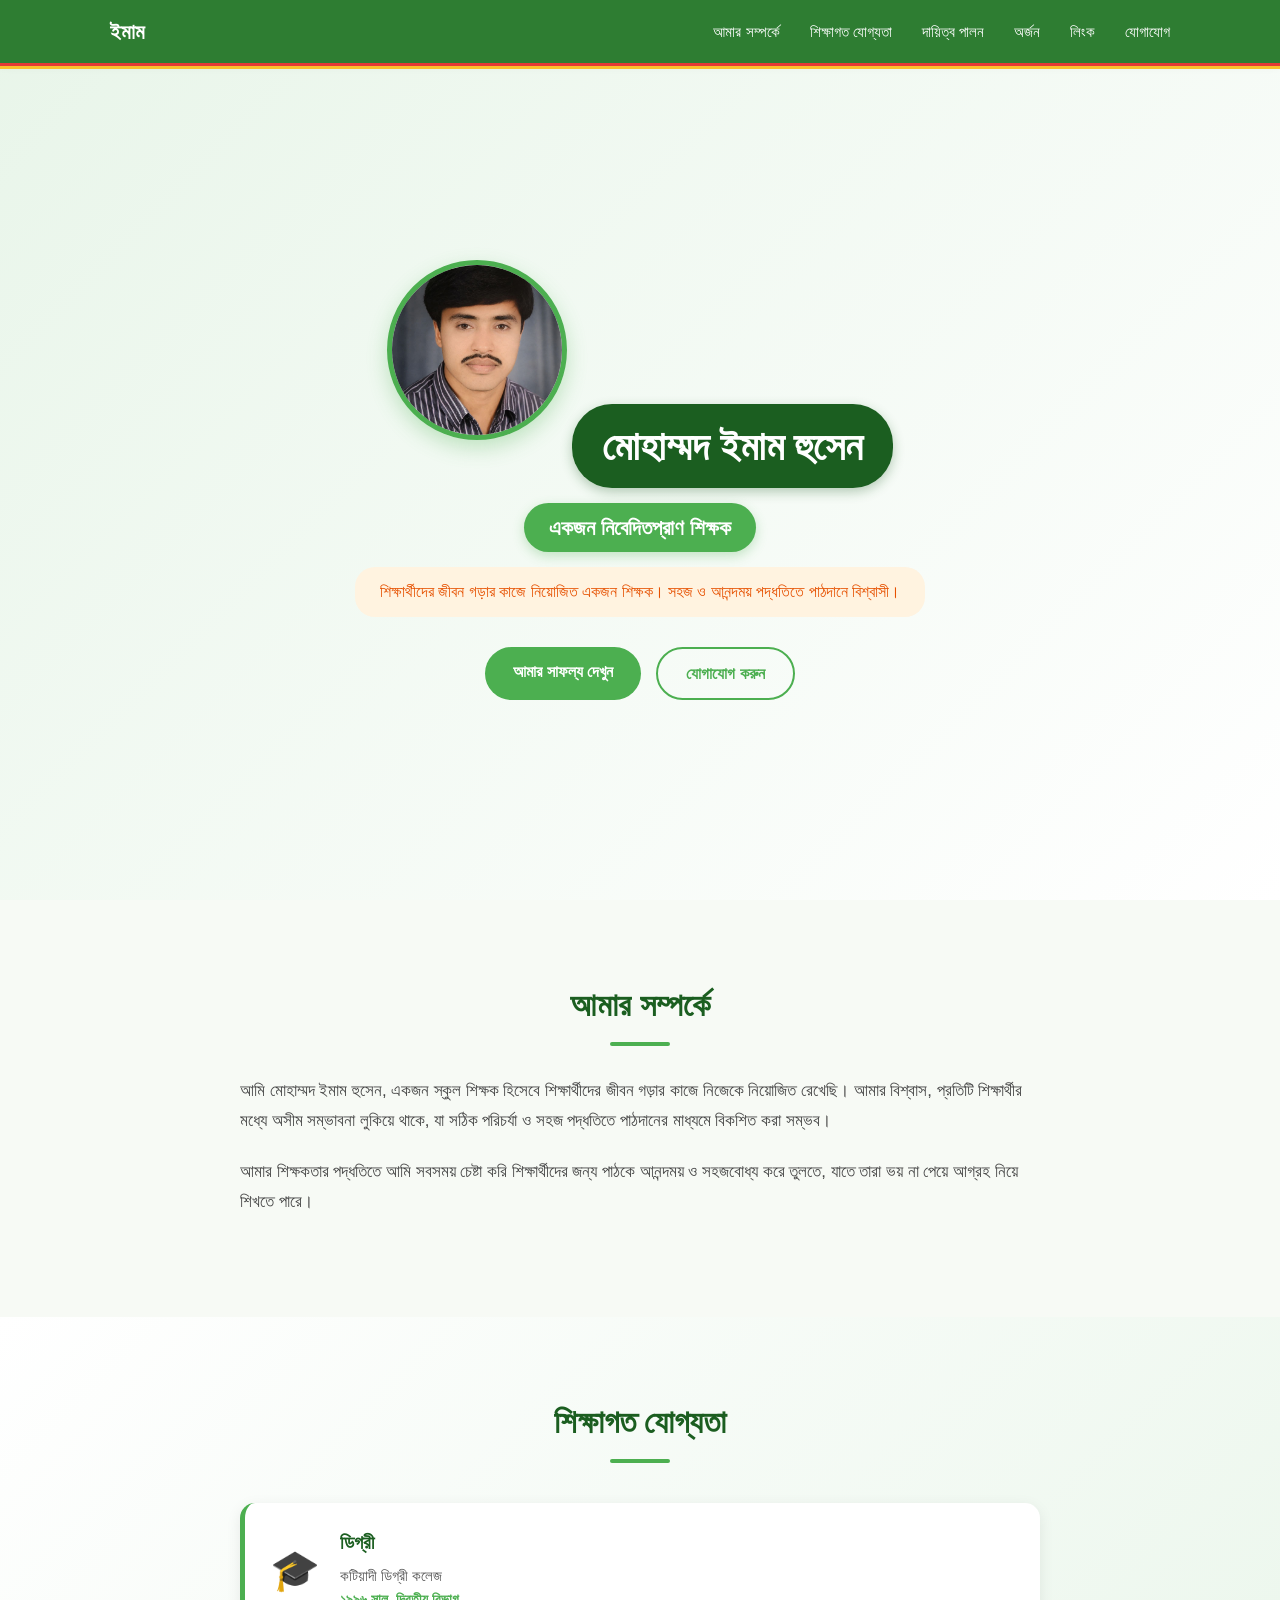
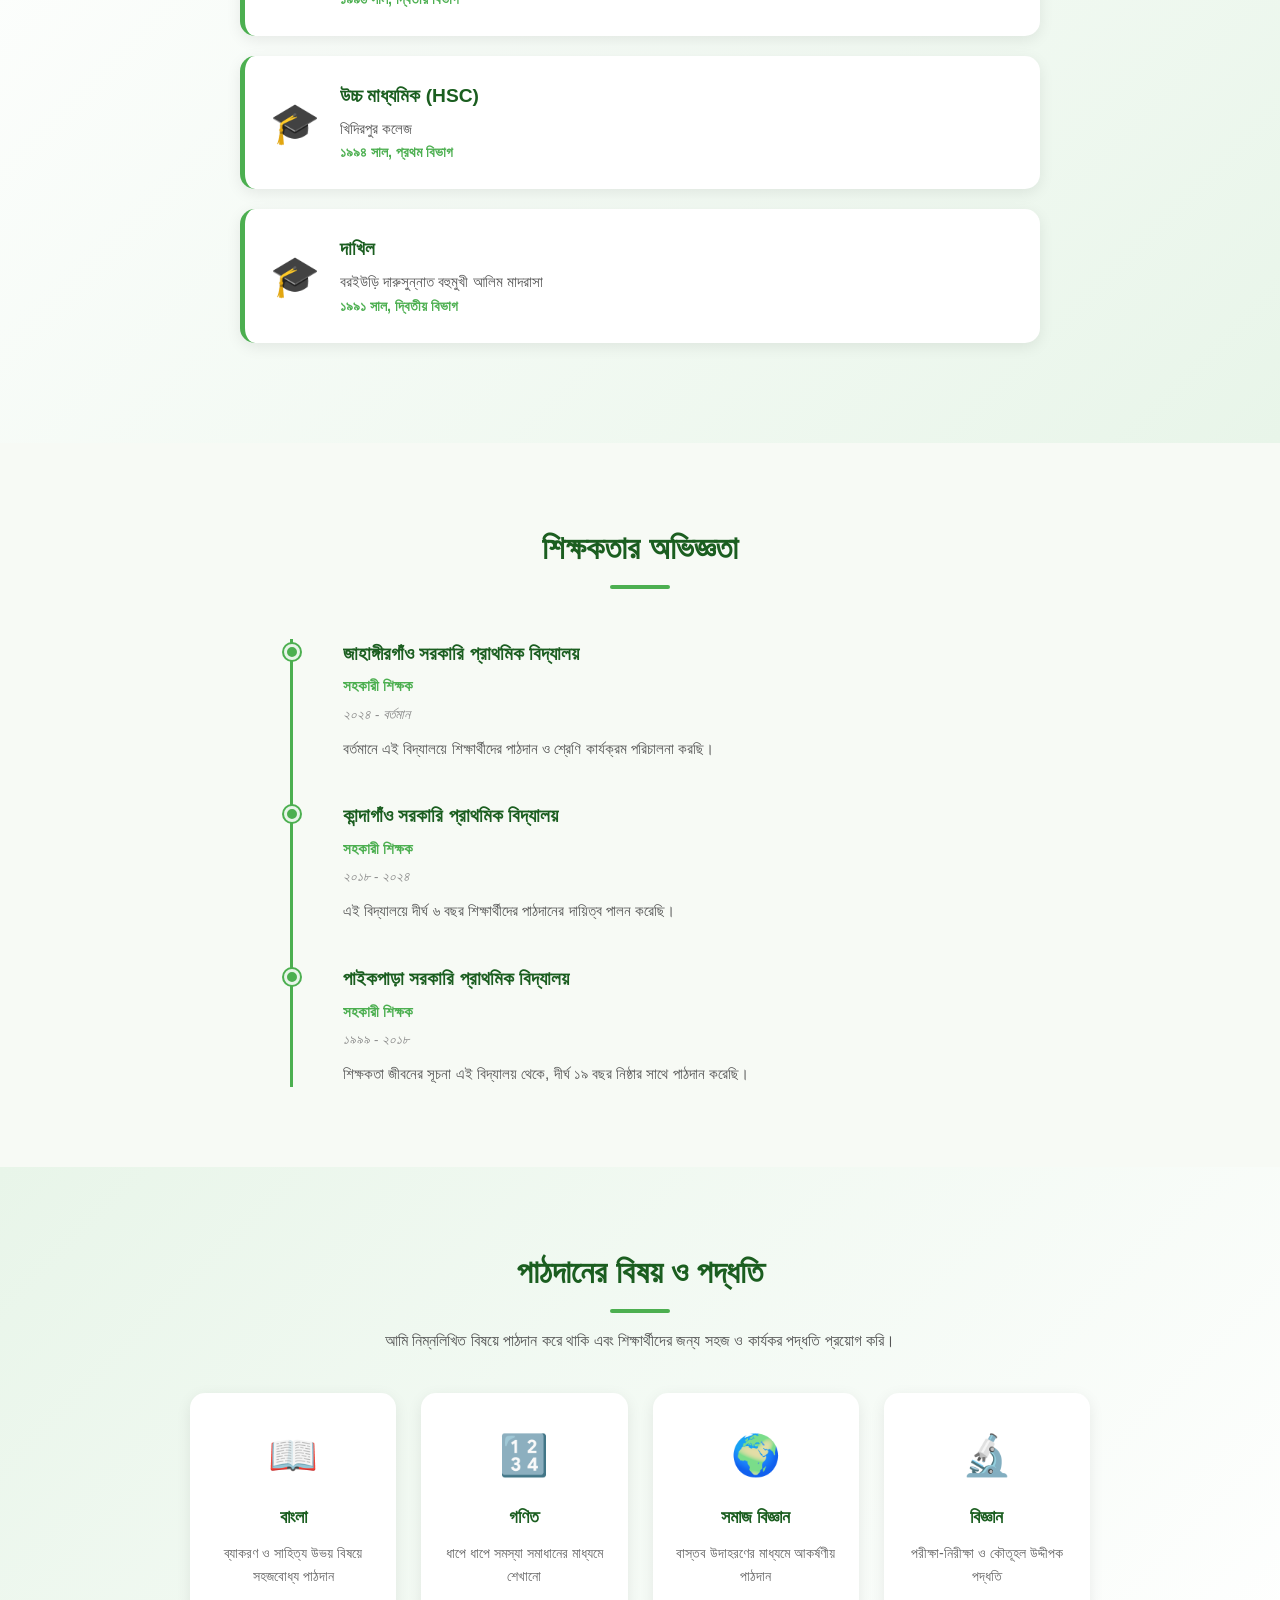
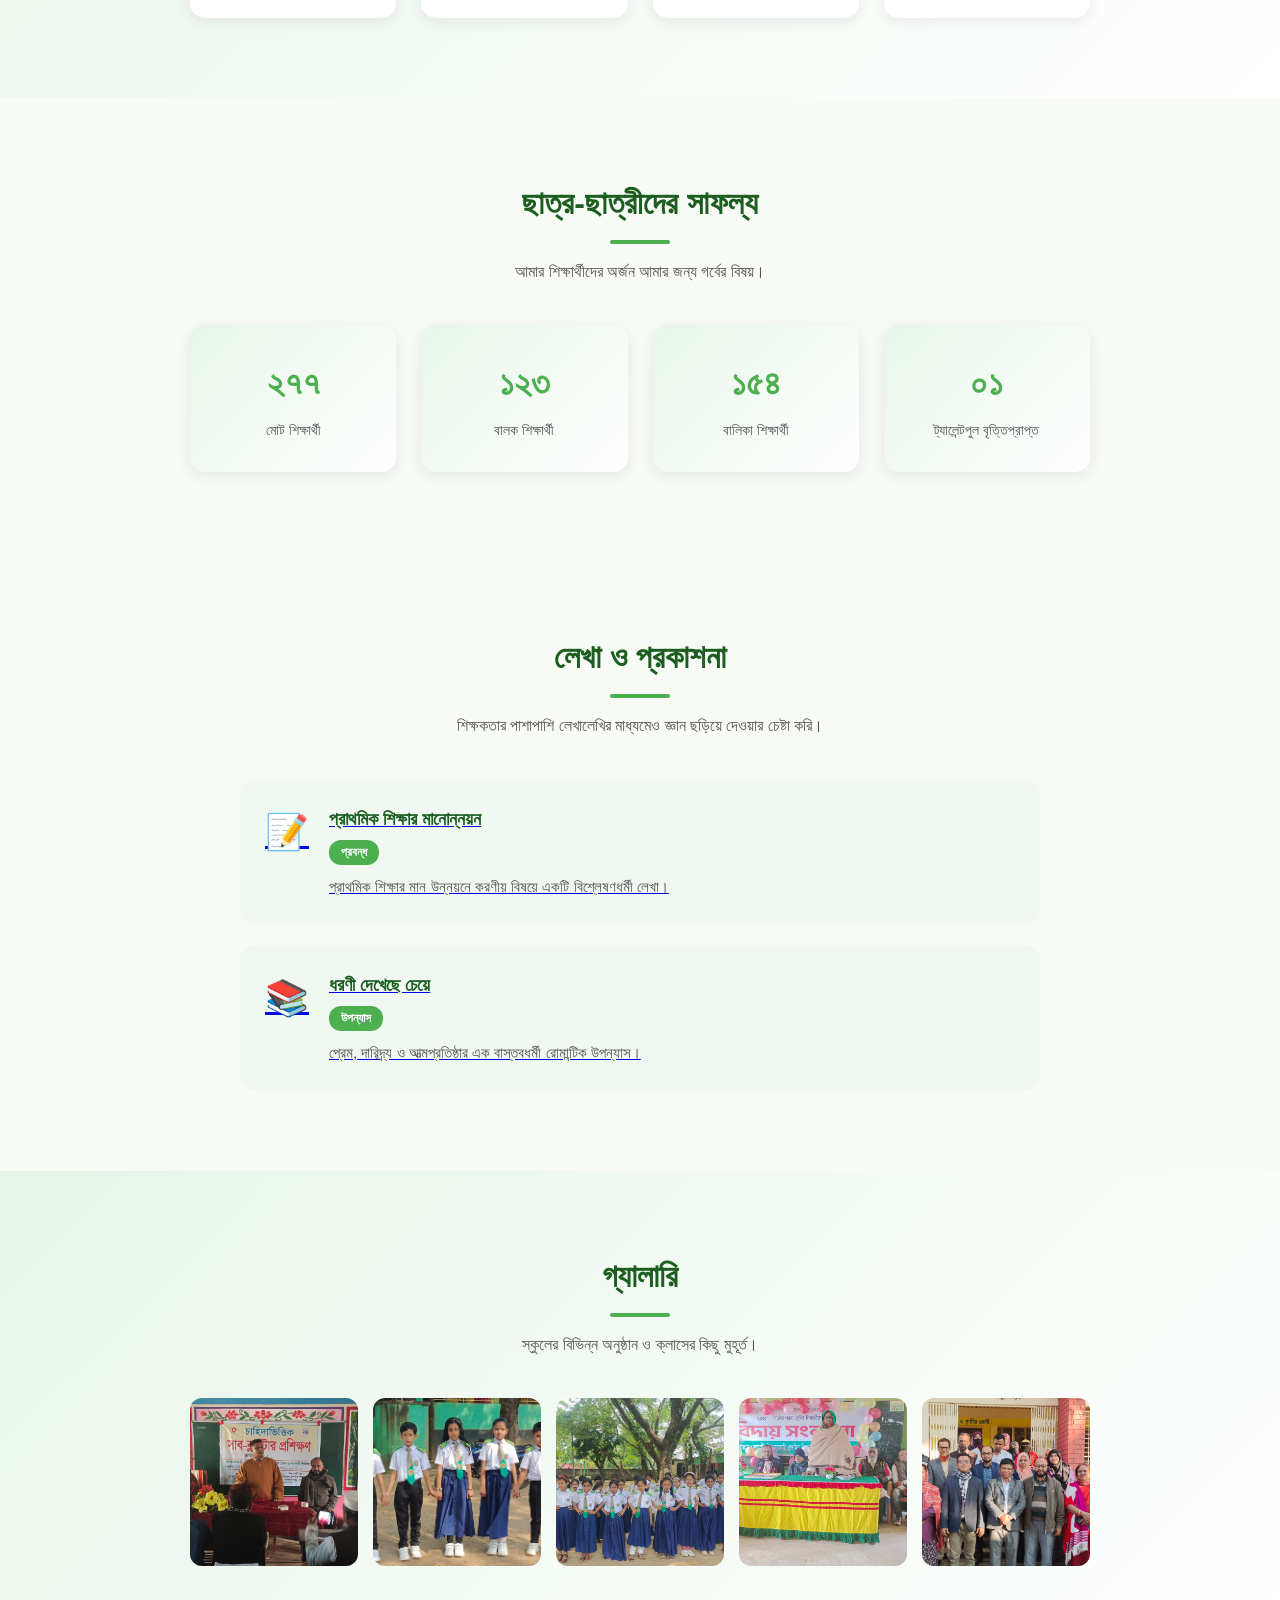
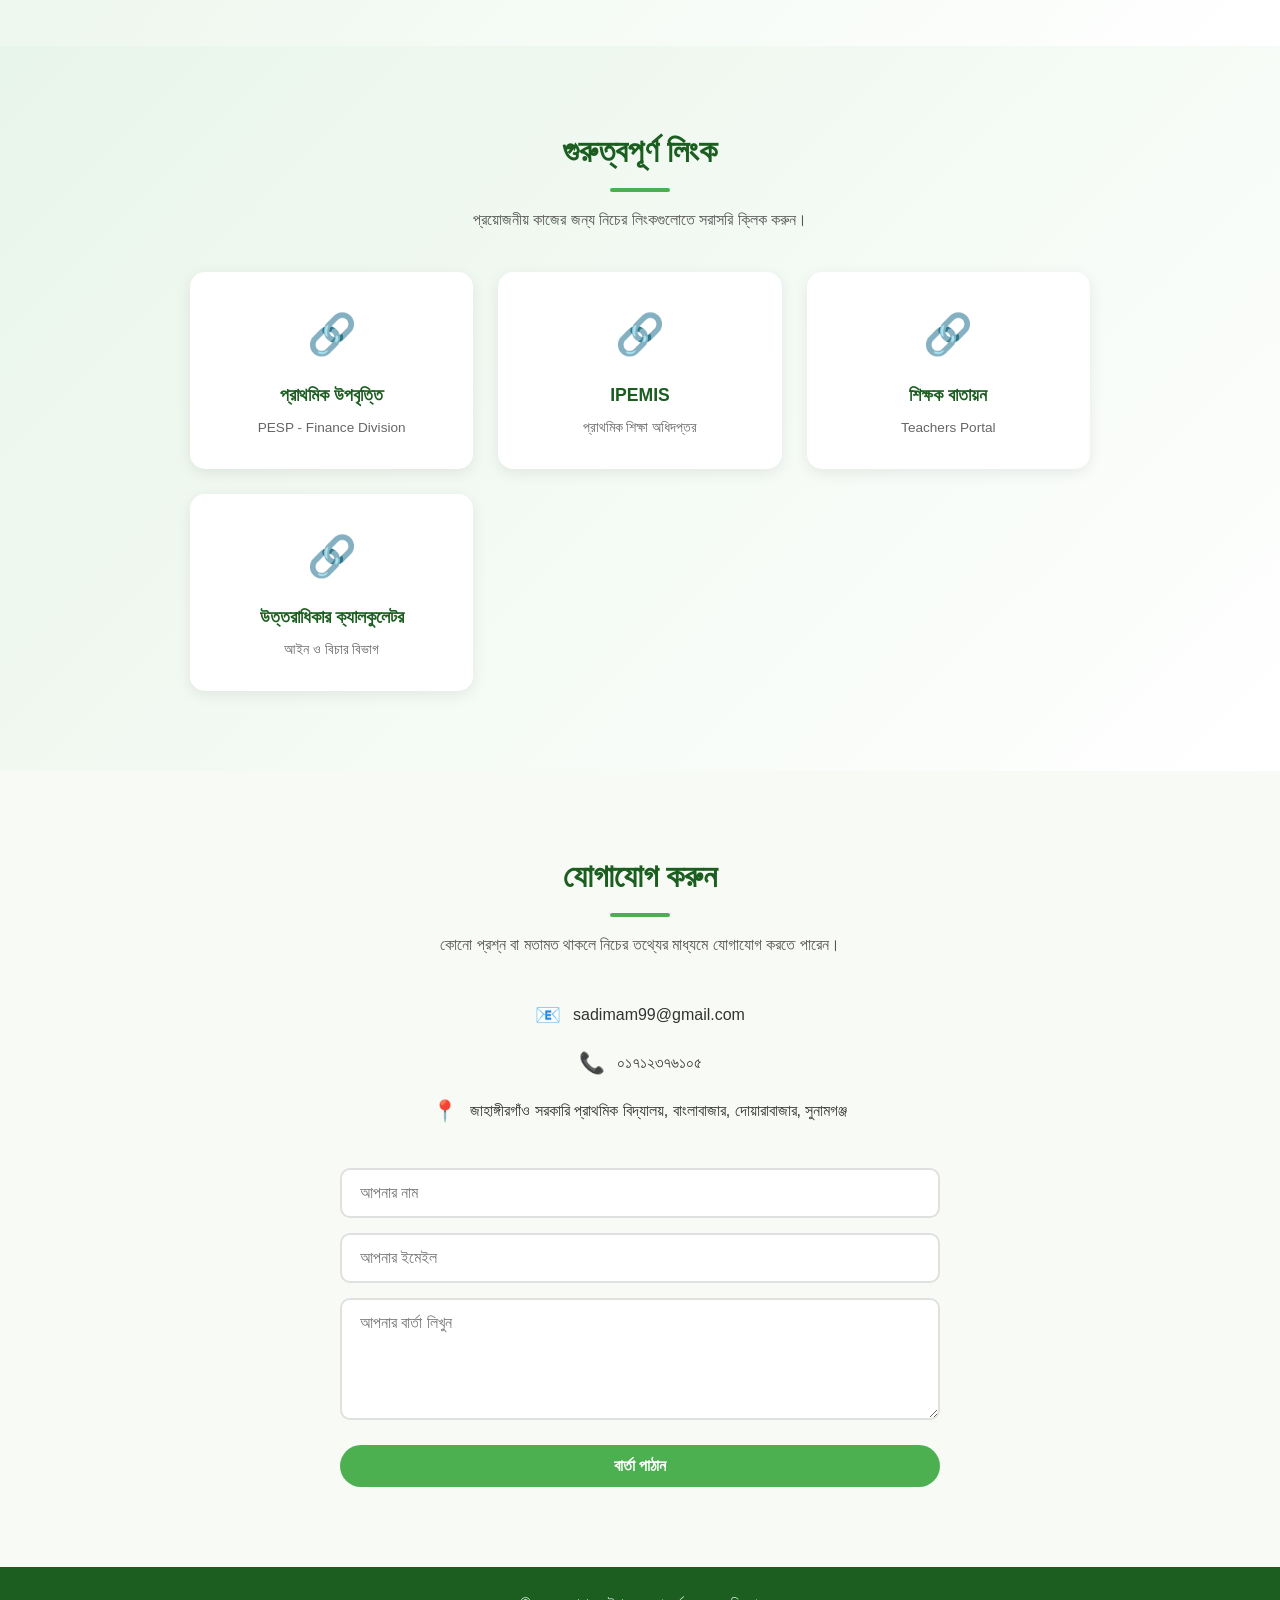
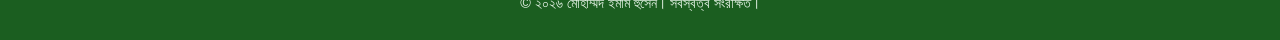
<file: Index.html>
<!DOCTYPE html>
<html lang="bn">
<head>
    <meta charset="UTF-8">
    <meta name="viewport" content="width=device-width, initial-scale=1.0">
    <title>মোহাম্মদ ইমাম হুসেন | শিক্ষক</title>
    <link rel="stylesheet" href="style.css">
</head>
<body>
<!-- Navigation Menu -->
    <nav class="navbar">
        <div class="nav-container">
            <div class="nav-logo">ইমাম</div>
            <ul class="nav-links" id="navLinks">
                <li><a href="#about">আমার সম্পর্কে</a></li>
                <li><a href="#education">শিক্ষাগত যোগ্যতা</a></li>
                <li><a href="#experience">দায়িত্ব পালন</a></li>
                <li><a href="#achievements">অর্জন</a></li>
                <li><a href="#weblinks">লিংক</a></li>
                <li><a href="#contact">যোগাযোগ</a></li>
            </ul>
            <div class="hamburger" id="hamburger">
                <span></span>
                <span></span>
                <span></span>
            </div>
        </div>
    </nav>
    <!-- Home / Hero Section -->
    <section class="hero">
        <div class="hero-content">
            <img src="images/profile.jpg" alt="মোহাম্মদ ইমাম হুসেন" class="profile-photo">
            <h1>মোহাম্মদ ইমাম হুসেন</h1>
            <p class="profession">একজন নিবেদিতপ্রাণ শিক্ষক</p>
            <p class="intro">
                শিক্ষার্থীদের জীবন গড়ার কাজে নিয়োজিত একজন শিক্ষক। 
                সহজ ও আনন্দময় পদ্ধতিতে পাঠদানে বিশ্বাসী।
            </p>
            <div class="hero-buttons">
                <a href="#achievements" class="btn btn-primary">আমার সাফল্য দেখুন</a>
                <a href="#contact" class="btn btn-secondary">যোগাযোগ করুন</a>
            </div>
        </div>
    </section><!-- About Me Section -->
    <section class="about" id="about">
        <div class="about-content">
            <h2>আমার সম্পর্কে</h2>
            <div class="about-text">
                <p>
                    আমি মোহাম্মদ ইমাম হুসেন, একজন স্কুল শিক্ষক হিসেবে শিক্ষার্থীদের জীবন গড়ার 
                    কাজে নিজেকে নিয়োজিত রেখেছি। আমার বিশ্বাস, প্রতিটি শিক্ষার্থীর মধ্যে অসীম সম্ভাবনা 
                    লুকিয়ে থাকে, যা সঠিক পরিচর্যা ও সহজ পদ্ধতিতে পাঠদানের মাধ্যমে বিকশিত করা সম্ভব।
                </p>
                <p>
                    আমার শিক্ষকতার পদ্ধতিতে আমি সবসময় চেষ্টা করি শিক্ষার্থীদের জন্য পাঠকে আনন্দময় 
                    ও সহজবোধ্য করে তুলতে, যাতে তারা ভয় না পেয়ে আগ্রহ নিয়ে শিখতে পারে।
                </p>
            </div>
        </div>
    </section>
    <!-- Education Section -->
    <section class="education" id="education">
        <div class="education-content">
            <h2>শিক্ষাগত যোগ্যতা</h2>
            <div class="education-list">

                <div class="education-item">
                    <div class="edu-icon">🎓</div>
                    <div class="edu-details">
                        <h3>ডিগ্রী</h3>
                        <p class="edu-institution">কটিয়াদী ডিগ্রী কলেজ</p>
                        <p class="edu-year">১৯৯৬ সাল, দ্বিতীয় বিভাগ</p>
                    </div>
                </div>

                <div class="education-item">
                    <div class="edu-icon">🎓</div>
                    <div class="edu-details">
                        <h3>উচ্চ মাধ্যমিক (HSC)</h3>
                        <p class="edu-institution">খিদিরপুর কলেজ</p>
                        <p class="edu-year">১৯৯৪ সাল, প্রথম বিভাগ</p>
                    </div>
                </div>

                <div class="education-item">
                    <div class="edu-icon">🎓</div>
                    <div class="edu-details">
                        <h3>দাখিল</h3>
                        <p class="edu-institution">বরইউড়ি দারুসুন্নাত বহুমুখী আলিম মাদরাসা</p>
                        <p class="edu-year">১৯৯১ সাল, দ্বিতীয় বিভাগ</p>
                    </div>
                </div>

            </div>
        </div>
    </section>
        <!-- Experience Section -->
    <section class="experience" id="experience">
        <div class="experience-content">
            <h2>শিক্ষকতার অভিজ্ঞতা</h2>
            <div class="timeline">
  
                <div class="timeline-item">
                    <div class="timeline-dot"></div>
                    <div class="timeline-details">
                        <h3>জাহাঙ্গীরগাঁও সরকারি প্রাথমিক বিদ্যালয়</h3>
                        <p class="timeline-role">সহকারী শিক্ষক</p>
                        <p class="timeline-duration">২০২৪ - বর্তমান</p>
                        <p class="timeline-desc">
                            বর্তমানে এই বিদ্যালয়ে শিক্ষার্থীদের পাঠদান ও শ্রেণি কার্যক্রম পরিচালনা করছি।
                        </p>
                    </div>
                </div>

                <div class="timeline-item">
                    <div class="timeline-dot"></div>
                    <div class="timeline-details">
                        <h3>কান্দাগাঁও সরকারি প্রাথমিক বিদ্যালয়</h3>
                        <p class="timeline-role">সহকারী শিক্ষক</p>
                        <p class="timeline-duration">২০১৮ - ২০২৪</p>
                        <p class="timeline-desc">
                            এই বিদ্যালয়ে দীর্ঘ ৬ বছর শিক্ষার্থীদের পাঠদানের দায়িত্ব পালন করেছি।
                        </p>
                    </div>
                </div>

                <div class="timeline-item">
                    <div class="timeline-dot"></div>
                    <div class="timeline-details">
                        <h3>পাইকপাড়া সরকারি প্রাথমিক বিদ্যালয়</h3>
                        <p class="timeline-role">সহকারী শিক্ষক</p>
                        <p class="timeline-duration">১৯৯৯ - ২০১৮</p>
                        <p class="timeline-desc">
                            শিক্ষকতা জীবনের সূচনা এই বিদ্যালয় থেকে, দীর্ঘ ১৯ বছর নিষ্ঠার সাথে পাঠদান করেছি।
                        </p>
                    </div>
                </div>

            </div>
        </div>
    </section><!-- Subjects & Teaching Style Section -->
    <section class="subjects" id="subjects">
        <div class="subjects-content">
            <h2>পাঠদানের বিষয় ও পদ্ধতি</h2>
            <p class="subjects-intro">
                আমি নিম্নলিখিত বিষয়ে পাঠদান করে থাকি এবং শিক্ষার্থীদের জন্য সহজ ও কার্যকর 
                পদ্ধতি প্রয়োগ করি।
            </p>
            <div class="subjects-grid">

                <div class="subject-card">
                    <div class="subject-icon">📖</div>
                    <h3>বাংলা</h3>
                    <p>ব্যাকরণ ও সাহিত্য উভয় বিষয়ে সহজবোধ্য পাঠদান</p>
                </div>

                <div class="subject-card">
                    <div class="subject-icon">🔢</div>
                    <h3>গণিত</h3>
                    <p>ধাপে ধাপে সমস্যা সমাধানের মাধ্যমে শেখানো</p>
                </div>

                <div class="subject-card">
                    <div class="subject-icon">🌍</div>
                    <h3>সমাজ বিজ্ঞান</h3>
                    <p>বাস্তব উদাহরণের মাধ্যমে আকর্ষণীয় পাঠদান</p>
                </div>

                <div class="subject-card">
                    <div class="subject-icon">🔬</div>
                    <h3>বিজ্ঞান</h3>
                    <p>পরীক্ষা-নিরীক্ষা ও কৌতূহল উদ্দীপক পদ্ধতি</p>
                </div>

            </div>
        </div>
    </section><!-- Student Achievements Section -->
    <section class="achievements" id="achievements">
        <div class="achievements-content">
            <h2>ছাত্র-ছাত্রীদের সাফল্য</h2>
            <p class="achievements-intro">
                আমার শিক্ষার্থীদের অর্জন আমার জন্য গর্বের বিষয়।
            </p>
            <div class="achievements-grid">

                <div class="stat-card">
                    <div class="stat-number">২৭৭</div>
                    <p class="stat-label">মোট শিক্ষার্থী</p>
                </div>

                <div class="stat-card">
                    <div class="stat-number">১২৩</div>
                    <p class="stat-label">বালক শিক্ষার্থী</p>
                </div>

                <div class="stat-card">
                    <div class="stat-number">১৫৪</div>
                    <p class="stat-label">বালিকা শিক্ষার্থী</p>
                </div>

                <div class="stat-card">
                    <div class="stat-number">০১</div>
                    <p class="stat-label">ট্যালেন্টপুল বৃত্তিপ্রাপ্ত</p>
                </div>

            </div>
        </div>
    </section><!-- Publications Section -->
    <section class="publications" id="publications">
        <div class="publications-content">
            <h2>লেখা ও প্রকাশনা</h2>
            <p class="publications-intro">
                শিক্ষকতার পাশাপাশি লেখালেখির মাধ্যমেও জ্ঞান ছড়িয়ে দেওয়ার চেষ্টা করি।
            </p>
            <div class="publications-grid">

                <a href="probondho1.html" class="pub-card">
    <div class="pub-icon">📝</div>
    <div class="pub-details">
        <h3>প্রাথমিক শিক্ষার মানোন্নয়ন</h3>
        <p class="pub-type">প্রবন্ধ</p>
        <p class="pub-desc">
            প্রাথমিক শিক্ষার মান উন্নয়নে করণীয় বিষয়ে একটি বিশ্লেষণধর্মী লেখা।
        </p>
    </div>
</a>

                <a href="dhoroni.html" class="pub-card">
                    <div class="pub-icon">📚</div>
                    <div class="pub-details">
                        <h3>ধরণী দেখেছে চেয়ে</h3>
                        <p class="pub-type">উপন্যাস</p>
                        <p class="pub-desc">
                            প্রেম, দারিদ্র্য ও আত্মপ্রতিষ্ঠার এক বাস্তবধর্মী রোমান্টিক উপন্যাস।
                        </p>
                    </div>
                </a>

            </div>
        </div>
    </section><!-- Gallery Section -->
    <section class="gallery" id="gallery">
        <div class="gallery-content">
            <h2>গ্যালারি</h2>
            <p class="gallery-intro">
                স্কুলের বিভিন্ন অনুষ্ঠান ও ক্লাসের কিছু মুহূর্ত।
            </p>
            <div class="gallery-grid">
                <div class="gallery-item">
                    <img src="images/gallery1.jpg" alt="স্কুলের ছবি ১">
                </div>
                <div class="gallery-item">
                    <img src="images/gallery2.jpg" alt="স্কুলের ছবি ২">
                </div>
                <div class="gallery-item">
                    <img src="images/gallery3.jpg" alt="স্কুলের ছবি ৩">
                </div>
                <div class="gallery-item">
                    <img src="images/gallery4.jpg" alt="স্কুলের ছবি ৪">
                </div>
                <div class="gallery-item">
                    <img src="images/gallery5.jpg" alt="স্কুলের ছবি ৫">
                </div>
            </div>
        </div>
    </section>
    <!-- Important Web Links Section -->
    <section class="weblinks" id="weblinks">
        <div class="weblinks-content">
            <h2>গুরুত্বপূর্ণ লিংক</h2>
            <p class="weblinks-intro">
                প্রয়োজনীয় কাজের জন্য নিচের লিংকগুলোতে সরাসরি ক্লিক করুন।
            </p>
            <div class="weblinks-grid">

                <a href="https://pesp.finance.gov.bd/" target="_blank" rel="noopener noreferrer" class="link-card">
                    <div class="link-icon">🔗</div>
                    <h3>প্রাথমিক উপবৃত্তি</h3>
                    <p>PESP - Finance Division</p>
                </a>

                <a href="https://login.ipemis.dpe.gov.bd/login" target="_blank" rel="noopener noreferrer" class="link-card">
                    <div class="link-icon">🔗</div>
                    <h3>IPEMIS</h3>
                    <p>প্রাথমিক শিক্ষা অধিদপ্তর</p>
                </a>

                <a href="https://teachers.gov.bd/" target="_blank" rel="noopener noreferrer" class="link-card">
                    <div class="link-icon">🔗</div>
                    <h3>শিক্ষক বাতায়ন</h3>
                    <p>Teachers Portal</p>
                </a>

                <a href="https://uttoradhikar.gov.bd/" target="_blank" rel="noopener noreferrer" class="link-card">
                    <div class="link-icon">🔗</div>
                    <h3>উত্তরাধিকার ক্যালকুলেটর</h3>
                    <p>আইন ও বিচার বিভাগ</p>
                </a>

            </div>
        </div>
    </section><!-- Contact Me Section -->
    <section class="contact" id="contact">
        <div class="contact-content">
            <h2>যোগাযোগ করুন</h2>
            <p class="contact-intro">
                কোনো প্রশ্ন বা মতামত থাকলে নিচের তথ্যের মাধ্যমে যোগাযোগ করতে পারেন।
            </p>

            <div class="contact-info">
    <div class="contact-item">
        <div class="contact-icon">📧</div>
        <p>sadimam99@gmail.com</p>
    </div>
    <div class="contact-item">
        <div class="contact-icon">📞</div>
        <p>০১৭১২৩৭৬১০৫</p>
    </div>
    <div class="contact-item">
        <div class="contact-icon">📍</div>
        <p>জাহাঙ্গীরগাঁও সরকারি প্রাথমিক বিদ্যালয়, বাংলাবাজার, দোয়ারাবাজার, সুনামগঞ্জ</p>
    </div>
</div>

            <form class="contact-form" action="https://formspree.io/f/mljrprka" method="POST">
    <input type="text" name="name" placeholder="আপনার নাম" required>
    <input type="email" name="email" placeholder="আপনার ইমেইল" required>
    <textarea name="message" placeholder="আপনার বার্তা লিখুন" rows="5" required></textarea>
    <button type="submit" class="btn btn-primary">বার্তা পাঠান</button>
</form>
        </div>
    </section>

    <!-- Footer -->
    <footer class="footer">
        <p>&copy; ২০২৬ মোহাম্মদ ইমাম হুসেন। সর্বস্বত্ব সংরক্ষিত।</p>
    </footer><script src="script.js"></script>
</body>
</html>
</file>
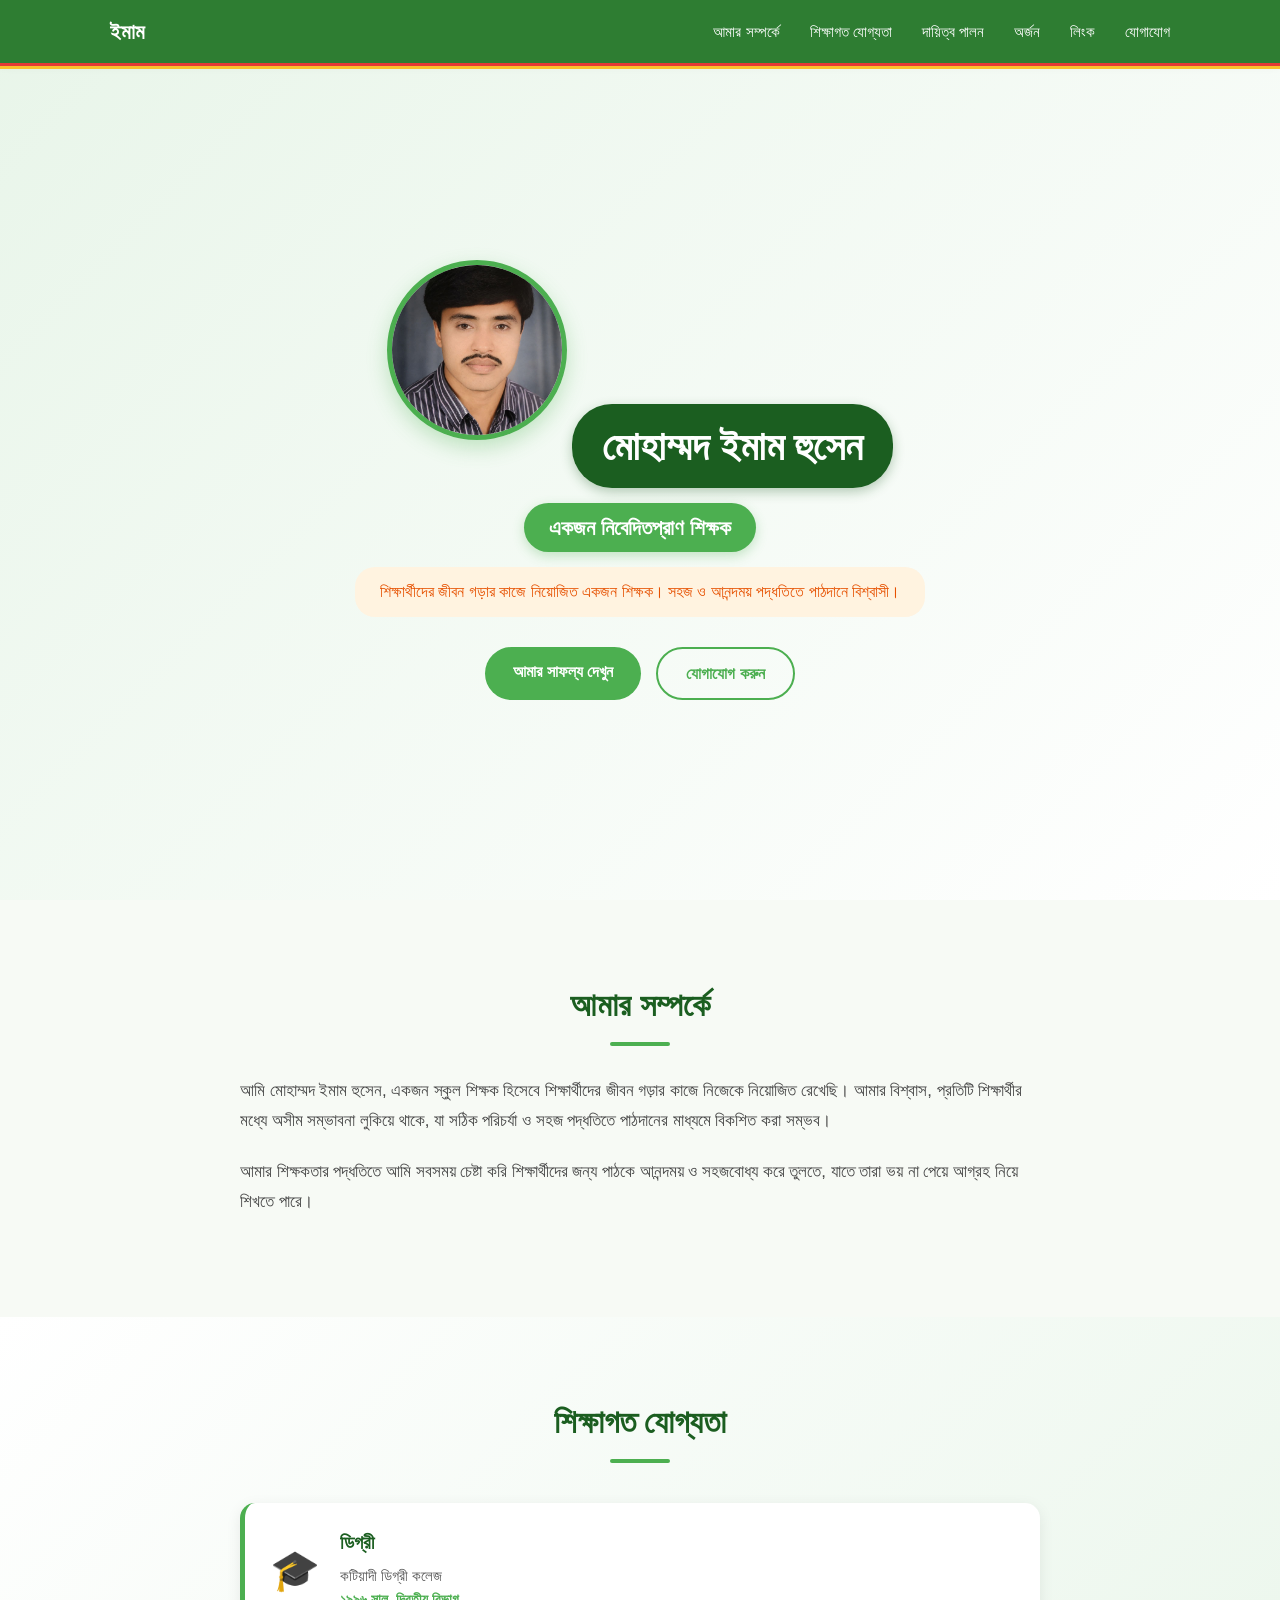
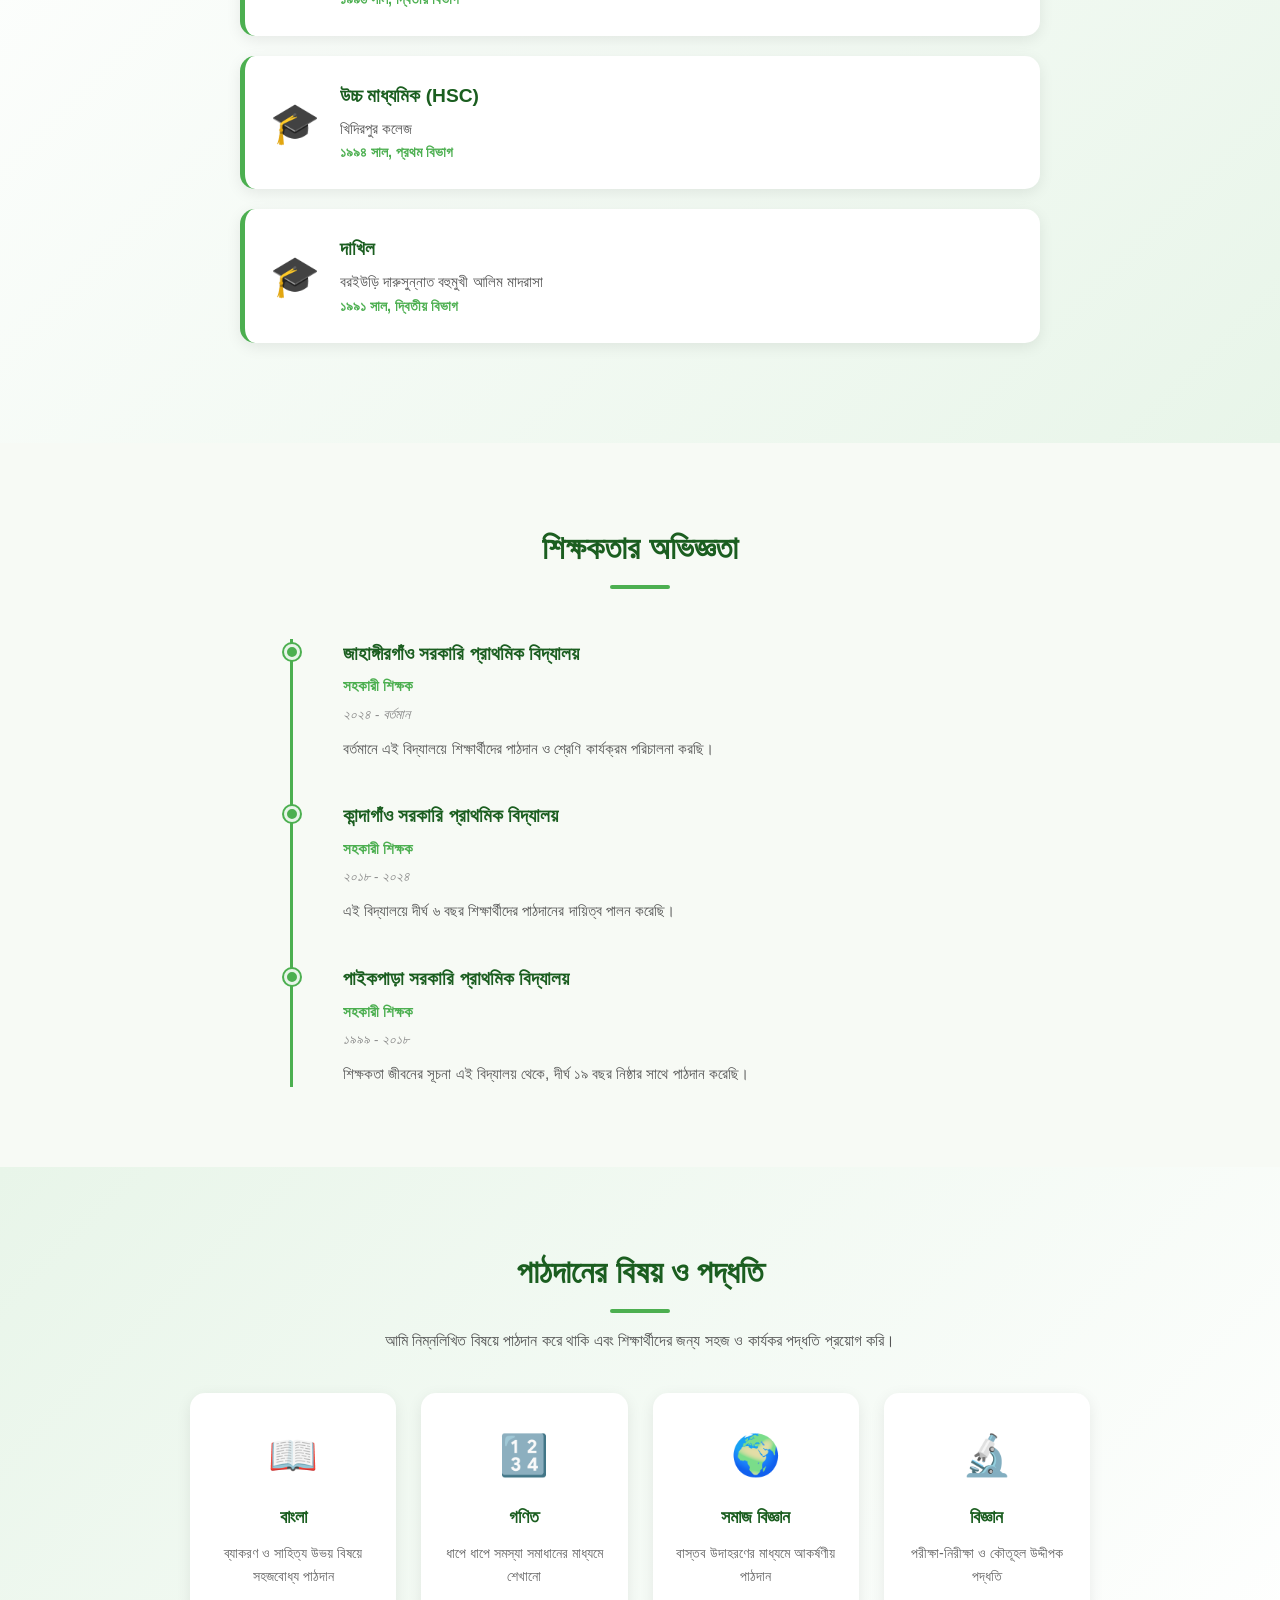
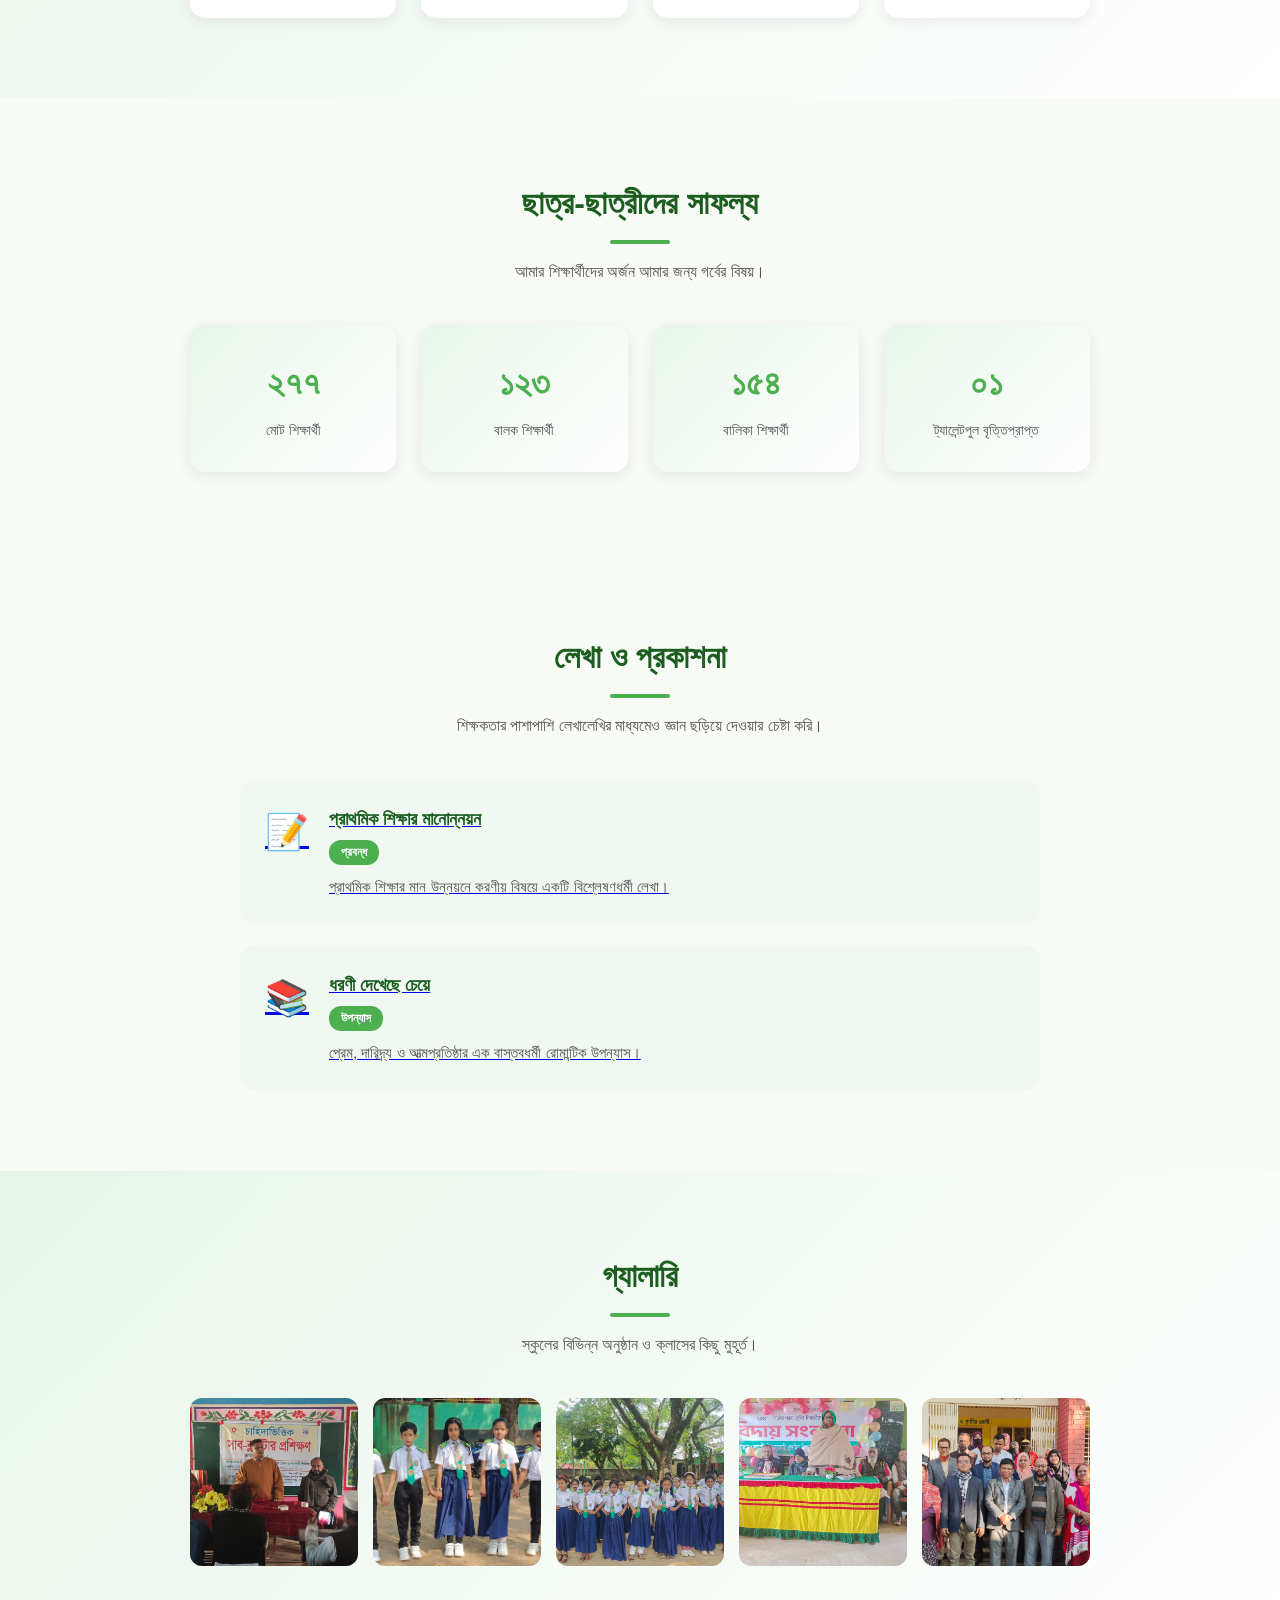
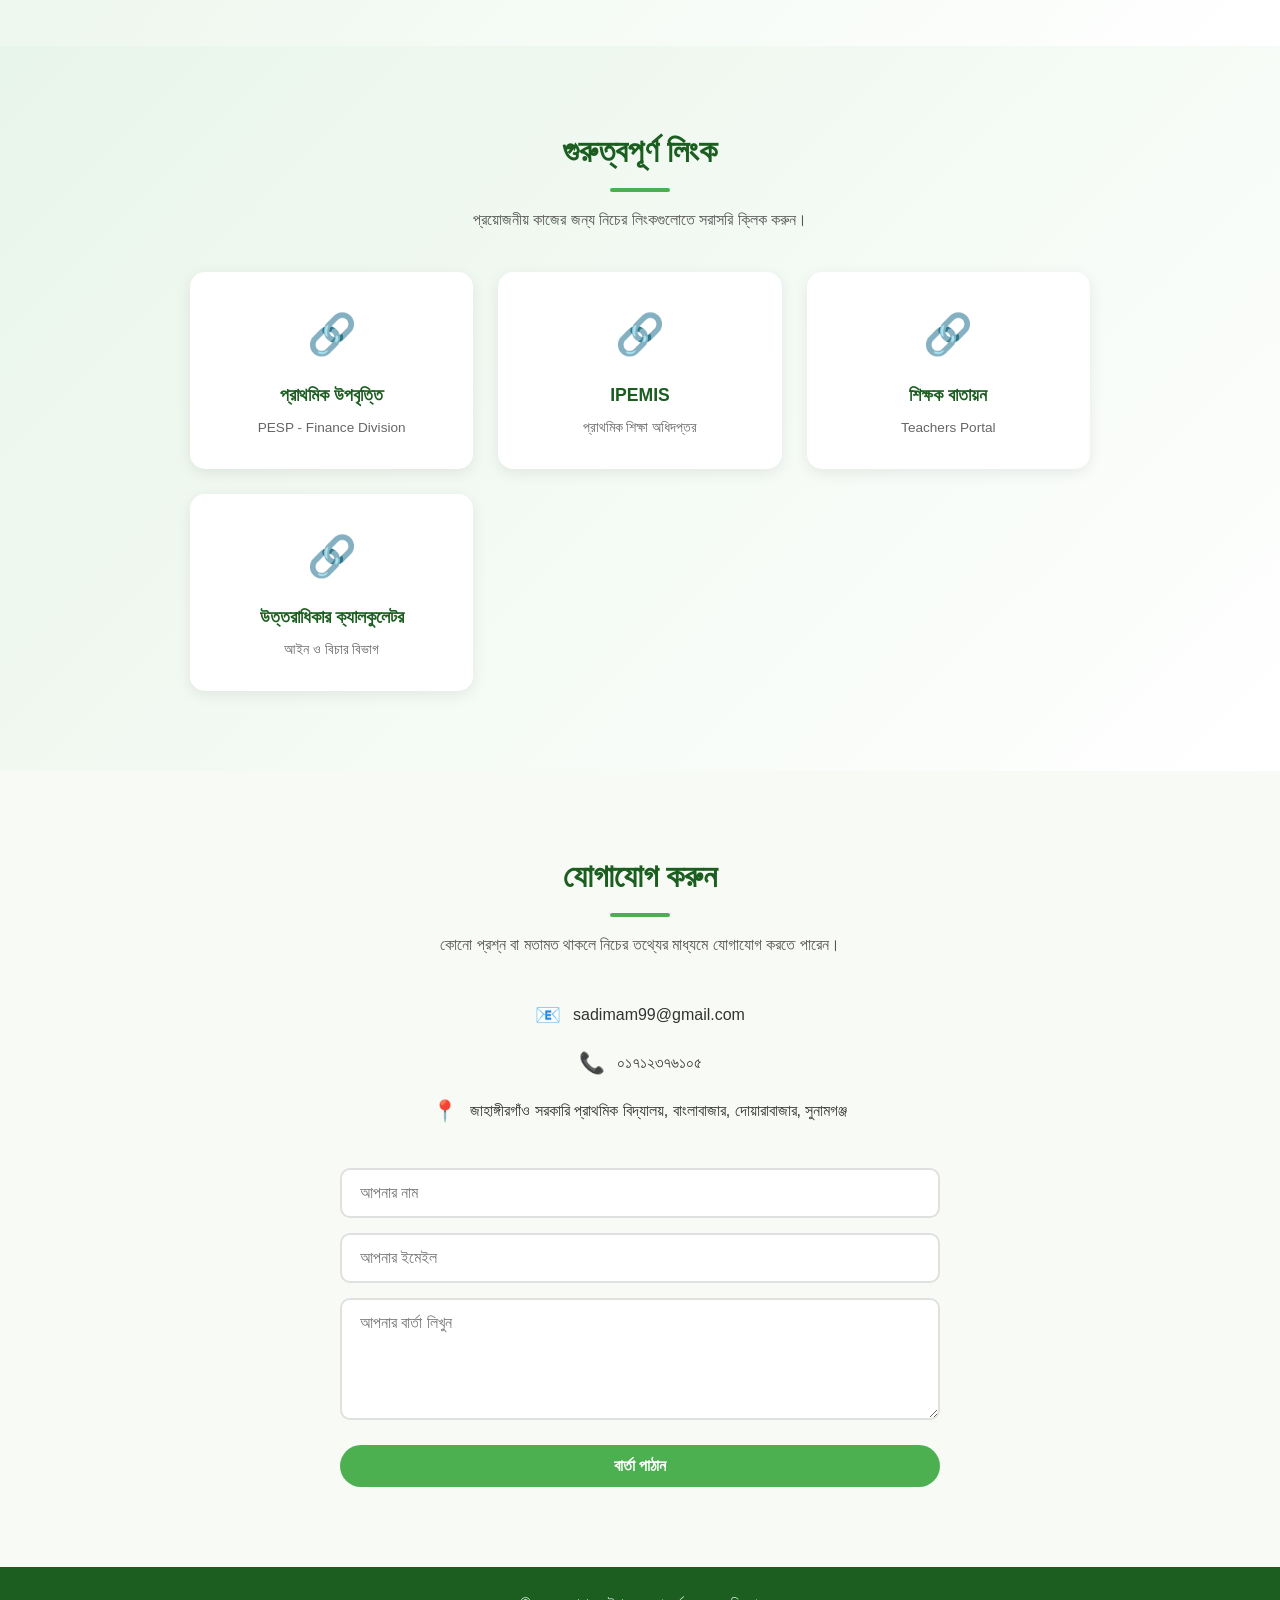
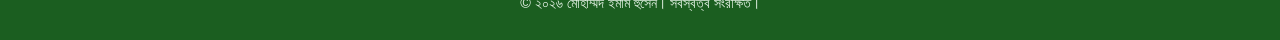
<file: index.html>
<!DOCTYPE html>
<html lang="bn">
<head>
    <meta charset="UTF-8">
    <meta name="viewport" content="width=device-width, initial-scale=1.0">
    <title>মোহাম্মদ ইমাম হুসেন | শিক্ষক</title>
    <link rel="stylesheet" href="style.css">
</head>
<body>
<!-- Navigation Menu -->
    <nav class="navbar">
        <div class="nav-container">
            <div class="nav-logo">ইমাম</div>
            <ul class="nav-links" id="navLinks">
                <li><a href="#about">আমার সম্পর্কে</a></li>
                <li><a href="#education">শিক্ষাগত যোগ্যতা</a></li>
                <li><a href="#experience">দায়িত্ব পালন</a></li>
                <li><a href="#achievements">অর্জন</a></li>
                <li><a href="#weblinks">লিংক</a></li>
                <li><a href="#contact">যোগাযোগ</a></li>
            </ul>
            <div class="hamburger" id="hamburger">
                <span></span>
                <span></span>
                <span></span>
            </div>
        </div>
    </nav>
    <!-- Home / Hero Section -->
    <section class="hero">
        <div class="hero-content">
            <img src="images/profile.jpg" alt="মোহাম্মদ ইমাম হুসেন" class="profile-photo">
            <h1>মোহাম্মদ ইমাম হুসেন</h1>
            <p class="profession">একজন নিবেদিতপ্রাণ শিক্ষক</p>
            <p class="intro">
                শিক্ষার্থীদের জীবন গড়ার কাজে নিয়োজিত একজন শিক্ষক। 
                সহজ ও আনন্দময় পদ্ধতিতে পাঠদানে বিশ্বাসী।
            </p>
            <div class="hero-buttons">
                <a href="#achievements" class="btn btn-primary">আমার সাফল্য দেখুন</a>
                <a href="#contact" class="btn btn-secondary">যোগাযোগ করুন</a>
            </div>
        </div>
    </section><!-- About Me Section -->
    <section class="about" id="about">
        <div class="about-content">
            <h2>আমার সম্পর্কে</h2>
            <div class="about-text">
                <p>
                    আমি মোহাম্মদ ইমাম হুসেন, একজন স্কুল শিক্ষক হিসেবে শিক্ষার্থীদের জীবন গড়ার 
                    কাজে নিজেকে নিয়োজিত রেখেছি। আমার বিশ্বাস, প্রতিটি শিক্ষার্থীর মধ্যে অসীম সম্ভাবনা 
                    লুকিয়ে থাকে, যা সঠিক পরিচর্যা ও সহজ পদ্ধতিতে পাঠদানের মাধ্যমে বিকশিত করা সম্ভব।
                </p>
                <p>
                    আমার শিক্ষকতার পদ্ধতিতে আমি সবসময় চেষ্টা করি শিক্ষার্থীদের জন্য পাঠকে আনন্দময় 
                    ও সহজবোধ্য করে তুলতে, যাতে তারা ভয় না পেয়ে আগ্রহ নিয়ে শিখতে পারে।
                </p>
            </div>
        </div>
    </section>
    <!-- Education Section -->
    <section class="education" id="education">
        <div class="education-content">
            <h2>শিক্ষাগত যোগ্যতা</h2>
            <div class="education-list">

                <div class="education-item">
                    <div class="edu-icon">🎓</div>
                    <div class="edu-details">
                        <h3>ডিগ্রী</h3>
                        <p class="edu-institution">কটিয়াদী ডিগ্রী কলেজ</p>
                        <p class="edu-year">১৯৯৬ সাল, দ্বিতীয় বিভাগ</p>
                    </div>
                </div>

                <div class="education-item">
                    <div class="edu-icon">🎓</div>
                    <div class="edu-details">
                        <h3>উচ্চ মাধ্যমিক (HSC)</h3>
                        <p class="edu-institution">খিদিরপুর কলেজ</p>
                        <p class="edu-year">১৯৯৪ সাল, প্রথম বিভাগ</p>
                    </div>
                </div>

                <div class="education-item">
                    <div class="edu-icon">🎓</div>
                    <div class="edu-details">
                        <h3>দাখিল</h3>
                        <p class="edu-institution">বরইউড়ি দারুসুন্নাত বহুমুখী আলিম মাদরাসা</p>
                        <p class="edu-year">১৯৯১ সাল, দ্বিতীয় বিভাগ</p>
                    </div>
                </div>

            </div>
        </div>
    </section>
        <!-- Experience Section -->
    <section class="experience" id="experience">
        <div class="experience-content">
            <h2>শিক্ষকতার অভিজ্ঞতা</h2>
            <div class="timeline">
  
                <div class="timeline-item">
                    <div class="timeline-dot"></div>
                    <div class="timeline-details">
                        <h3>জাহাঙ্গীরগাঁও সরকারি প্রাথমিক বিদ্যালয়</h3>
                        <p class="timeline-role">সহকারী শিক্ষক</p>
                        <p class="timeline-duration">২০২৪ - বর্তমান</p>
                        <p class="timeline-desc">
                            বর্তমানে এই বিদ্যালয়ে শিক্ষার্থীদের পাঠদান ও শ্রেণি কার্যক্রম পরিচালনা করছি।
                        </p>
                    </div>
                </div>

                <div class="timeline-item">
                    <div class="timeline-dot"></div>
                    <div class="timeline-details">
                        <h3>কান্দাগাঁও সরকারি প্রাথমিক বিদ্যালয়</h3>
                        <p class="timeline-role">সহকারী শিক্ষক</p>
                        <p class="timeline-duration">২০১৮ - ২০২৪</p>
                        <p class="timeline-desc">
                            এই বিদ্যালয়ে দীর্ঘ ৬ বছর শিক্ষার্থীদের পাঠদানের দায়িত্ব পালন করেছি।
                        </p>
                    </div>
                </div>

                <div class="timeline-item">
                    <div class="timeline-dot"></div>
                    <div class="timeline-details">
                        <h3>পাইকপাড়া সরকারি প্রাথমিক বিদ্যালয়</h3>
                        <p class="timeline-role">সহকারী শিক্ষক</p>
                        <p class="timeline-duration">১৯৯৯ - ২০১৮</p>
                        <p class="timeline-desc">
                            শিক্ষকতা জীবনের সূচনা এই বিদ্যালয় থেকে, দীর্ঘ ১৯ বছর নিষ্ঠার সাথে পাঠদান করেছি।
                        </p>
                    </div>
                </div>

            </div>
        </div>
    </section><!-- Subjects & Teaching Style Section -->
    <section class="subjects" id="subjects">
        <div class="subjects-content">
            <h2>পাঠদানের বিষয় ও পদ্ধতি</h2>
            <p class="subjects-intro">
                আমি নিম্নলিখিত বিষয়ে পাঠদান করে থাকি এবং শিক্ষার্থীদের জন্য সহজ ও কার্যকর 
                পদ্ধতি প্রয়োগ করি।
            </p>
            <div class="subjects-grid">

                <div class="subject-card">
                    <div class="subject-icon">📖</div>
                    <h3>বাংলা</h3>
                    <p>ব্যাকরণ ও সাহিত্য উভয় বিষয়ে সহজবোধ্য পাঠদান</p>
                </div>

                <div class="subject-card">
                    <div class="subject-icon">🔢</div>
                    <h3>গণিত</h3>
                    <p>ধাপে ধাপে সমস্যা সমাধানের মাধ্যমে শেখানো</p>
                </div>

                <div class="subject-card">
                    <div class="subject-icon">🌍</div>
                    <h3>সমাজ বিজ্ঞান</h3>
                    <p>বাস্তব উদাহরণের মাধ্যমে আকর্ষণীয় পাঠদান</p>
                </div>

                <div class="subject-card">
                    <div class="subject-icon">🔬</div>
                    <h3>বিজ্ঞান</h3>
                    <p>পরীক্ষা-নিরীক্ষা ও কৌতূহল উদ্দীপক পদ্ধতি</p>
                </div>

            </div>
        </div>
    </section><!-- Student Achievements Section -->
    <section class="achievements" id="achievements">
        <div class="achievements-content">
            <h2>ছাত্র-ছাত্রীদের সাফল্য</h2>
            <p class="achievements-intro">
                আমার শিক্ষার্থীদের অর্জন আমার জন্য গর্বের বিষয়।
            </p>
            <div class="achievements-grid">

                <div class="stat-card">
                    <div class="stat-number">২৭৭</div>
                    <p class="stat-label">মোট শিক্ষার্থী</p>
                </div>

                <div class="stat-card">
                    <div class="stat-number">১২৩</div>
                    <p class="stat-label">বালক শিক্ষার্থী</p>
                </div>

                <div class="stat-card">
                    <div class="stat-number">১৫৪</div>
                    <p class="stat-label">বালিকা শিক্ষার্থী</p>
                </div>

                <div class="stat-card">
                    <div class="stat-number">০১</div>
                    <p class="stat-label">ট্যালেন্টপুল বৃত্তিপ্রাপ্ত</p>
                </div>

            </div>
        </div>
    </section><!-- Publications Section -->
    <section class="publications" id="publications">
        <div class="publications-content">
            <h2>লেখা ও প্রকাশনা</h2>
            <p class="publications-intro">
                শিক্ষকতার পাশাপাশি লেখালেখির মাধ্যমেও জ্ঞান ছড়িয়ে দেওয়ার চেষ্টা করি।
            </p>
            <div class="publications-grid">

                <a href="probondho1.html" class="pub-card">
    <div class="pub-icon">📝</div>
    <div class="pub-details">
        <h3>প্রাথমিক শিক্ষার মানোন্নয়ন</h3>
        <p class="pub-type">প্রবন্ধ</p>
        <p class="pub-desc">
            প্রাথমিক শিক্ষার মান উন্নয়নে করণীয় বিষয়ে একটি বিশ্লেষণধর্মী লেখা।
        </p>
    </div>
</a>

                <a href="dhoroni.html" class="pub-card">
                    <div class="pub-icon">📚</div>
                    <div class="pub-details">
                        <h3>ধরণী দেখেছে চেয়ে</h3>
                        <p class="pub-type">উপন্যাস</p>
                        <p class="pub-desc">
                            প্রেম, দারিদ্র্য ও আত্মপ্রতিষ্ঠার এক বাস্তবধর্মী রোমান্টিক উপন্যাস।
                        </p>
                    </div>
                </a>

            </div>
        </div>
    </section><!-- Gallery Section -->
    <section class="gallery" id="gallery">
        <div class="gallery-content">
            <h2>গ্যালারি</h2>
            <p class="gallery-intro">
                স্কুলের বিভিন্ন অনুষ্ঠান ও ক্লাসের কিছু মুহূর্ত।
            </p>
            <div class="gallery-grid">
                <div class="gallery-item">
                    <img src="images/gallery1.jpg" alt="স্কুলের ছবি ১">
                </div>
                <div class="gallery-item">
                    <img src="images/gallery2.jpg" alt="স্কুলের ছবি ২">
                </div>
                <div class="gallery-item">
                    <img src="images/gallery3.jpg" alt="স্কুলের ছবি ৩">
                </div>
                <div class="gallery-item">
                    <img src="images/gallery4.jpg" alt="স্কুলের ছবি ৪">
                </div>
                <div class="gallery-item">
                    <img src="images/gallery5.jpg" alt="স্কুলের ছবি ৫">
                </div>
            </div>
        </div>
    </section>
    <!-- Important Web Links Section -->
    <section class="weblinks" id="weblinks">
        <div class="weblinks-content">
            <h2>গুরুত্বপূর্ণ লিংক</h2>
            <p class="weblinks-intro">
                প্রয়োজনীয় কাজের জন্য নিচের লিংকগুলোতে সরাসরি ক্লিক করুন।
            </p>
            <div class="weblinks-grid">

                <a href="https://pesp.finance.gov.bd/" target="_blank" rel="noopener noreferrer" class="link-card">
                    <div class="link-icon">🔗</div>
                    <h3>প্রাথমিক উপবৃত্তি</h3>
                    <p>PESP - Finance Division</p>
                </a>

                <a href="https://login.ipemis.dpe.gov.bd/login" target="_blank" rel="noopener noreferrer" class="link-card">
                    <div class="link-icon">🔗</div>
                    <h3>IPEMIS</h3>
                    <p>প্রাথমিক শিক্ষা অধিদপ্তর</p>
                </a>

                <a href="https://teachers.gov.bd/" target="_blank" rel="noopener noreferrer" class="link-card">
                    <div class="link-icon">🔗</div>
                    <h3>শিক্ষক বাতায়ন</h3>
                    <p>Teachers Portal</p>
                </a>

                <a href="https://uttoradhikar.gov.bd/" target="_blank" rel="noopener noreferrer" class="link-card">
                    <div class="link-icon">🔗</div>
                    <h3>উত্তরাধিকার ক্যালকুলেটর</h3>
                    <p>আইন ও বিচার বিভাগ</p>
                </a>

            </div>
        </div>
    </section><!-- Contact Me Section -->
    <section class="contact" id="contact">
        <div class="contact-content">
            <h2>যোগাযোগ করুন</h2>
            <p class="contact-intro">
                কোনো প্রশ্ন বা মতামত থাকলে নিচের তথ্যের মাধ্যমে যোগাযোগ করতে পারেন।
            </p>

            <div class="contact-info">
    <div class="contact-item">
        <div class="contact-icon">📧</div>
        <p>sadimam99@gmail.com</p>
    </div>
    <div class="contact-item">
        <div class="contact-icon">📞</div>
        <p>০১৭১২৩৭৬১০৫</p>
    </div>
    <div class="contact-item">
        <div class="contact-icon">📍</div>
        <p>জাহাঙ্গীরগাঁও সরকারি প্রাথমিক বিদ্যালয়, বাংলাবাজার, দোয়ারাবাজার, সুনামগঞ্জ</p>
    </div>
</div>

            <form class="contact-form" action="https://formspree.io/f/mljrprka" method="POST">
    <input type="text" name="name" placeholder="আপনার নাম" required>
    <input type="email" name="email" placeholder="আপনার ইমেইল" required>
    <textarea name="message" placeholder="আপনার বার্তা লিখুন" rows="5" required></textarea>
    <button type="submit" class="btn btn-primary">বার্তা পাঠান</button>
</form>
        </div>
    </section>

    <!-- Footer -->
    <footer class="footer">
        <p>&copy; ২০২৬ মোহাম্মদ ইমাম হুসেন। সর্বস্বত্ব সংরক্ষিত।</p>
    </footer><script src="script.js"></script>
</body>
</html>
</file>
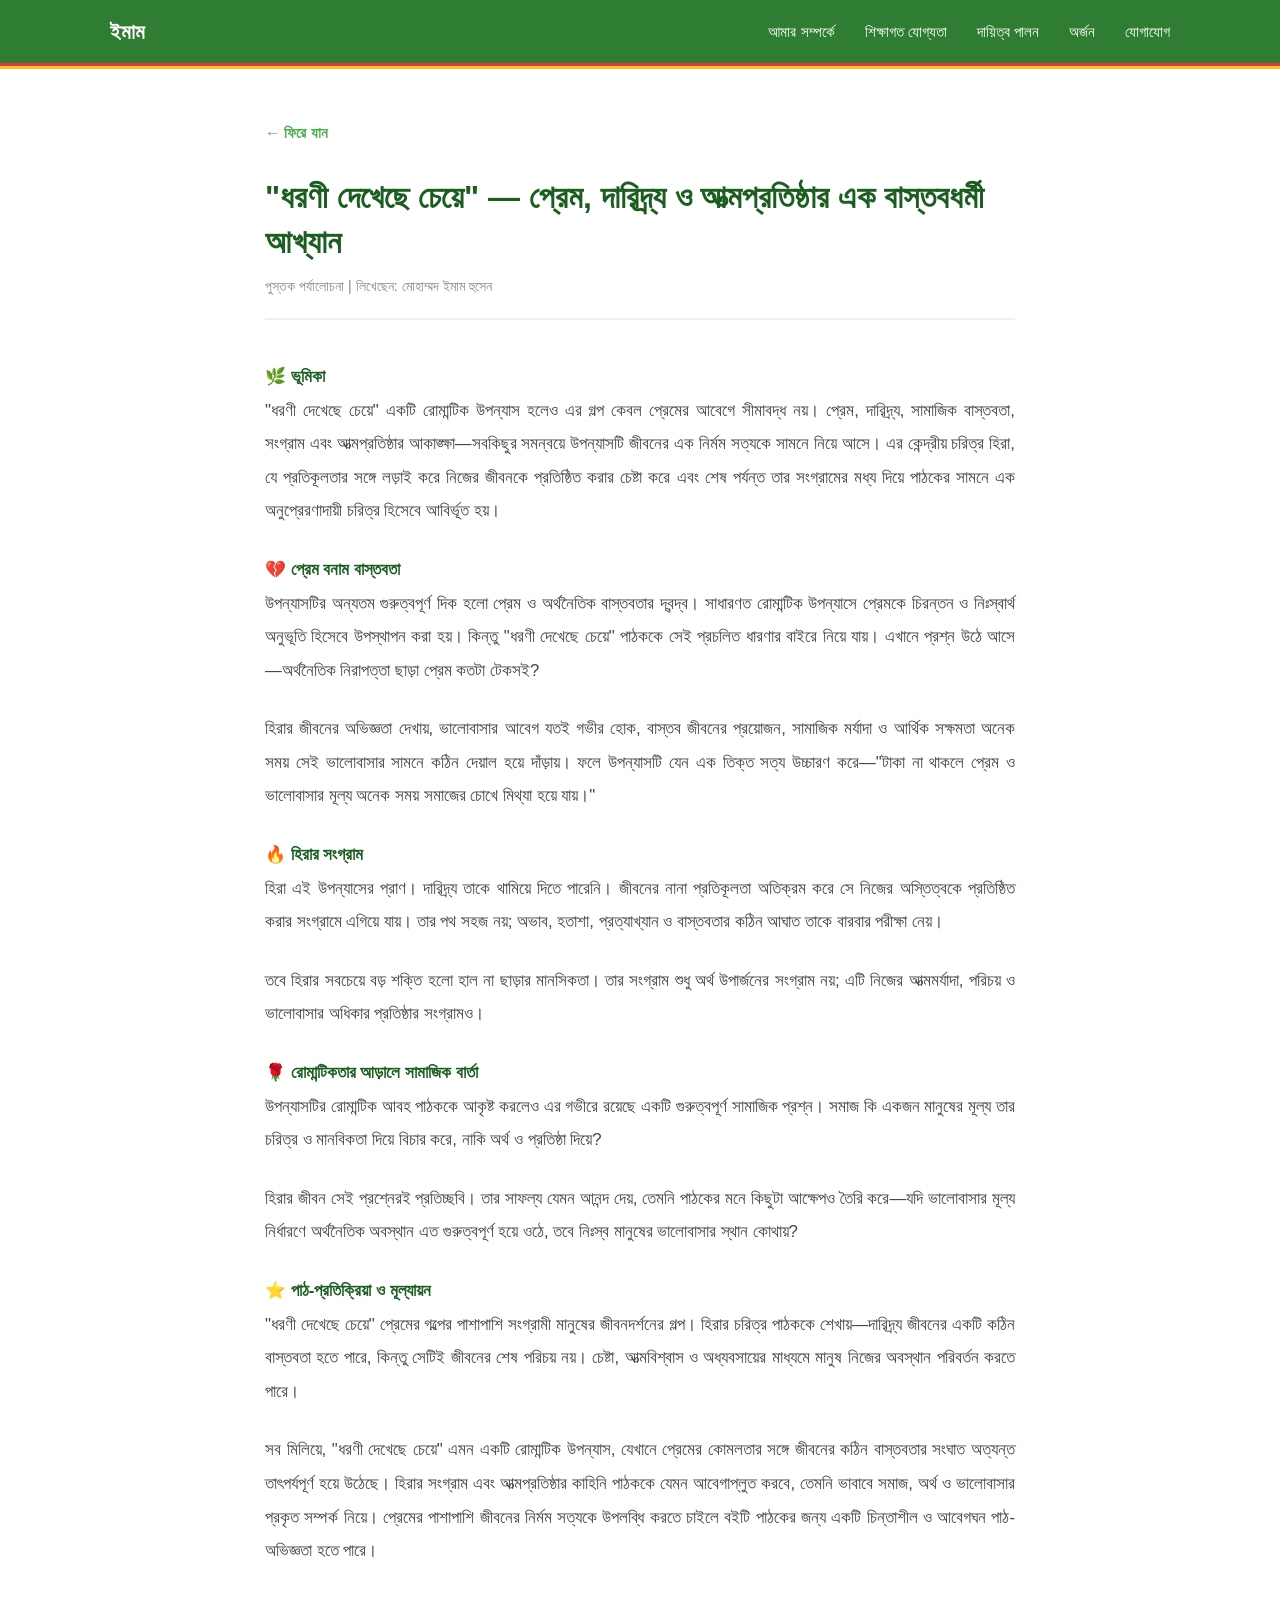
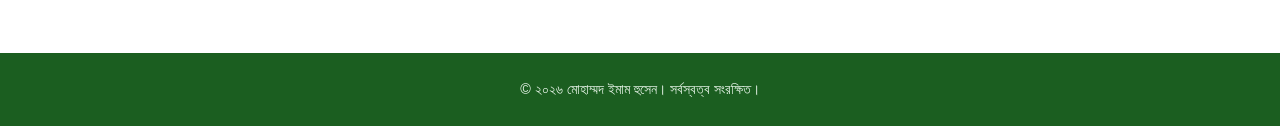
<file: dhoroni.html>
<!DOCTYPE html>
<html lang="bn">
<head>
    <meta charset="UTF-8">
    <meta name="viewport" content="width=device-width, initial-scale=1.0">
    <title>ধরণী দেখেছে চেয়ে | পুস্তক পর্যালোচনা | মোহাম্মদ ইমাম হুসেন</title>
    <link rel="stylesheet" href="style.css">
</head>
<body>

    <!-- Navigation Menu -->
    <nav class="navbar">
        <div class="nav-container">
            <div class="nav-logo">ইমাম</div>
            <ul class="nav-links" id="navLinks">
                <li><a href="index.html#about">আমার সম্পর্কে</a></li>
                <li><a href="index.html#education">শিক্ষাগত যোগ্যতা</a></li>
                <li><a href="index.html#experience">দায়িত্ব পালন</a></li>
                <li><a href="index.html#achievements">অর্জন</a></li>
                <li><a href="index.html#contact">যোগাযোগ</a></li>
            </ul>
            <div class="hamburger" id="hamburger">
                <span></span>
                <span></span>
                <span></span>
            </div>
        </div>
    </nav>

    <!-- Article Section -->
    <section class="article-page">
        <div class="article-container">

            <a href="index.html#publications" class="back-link">← ফিরে যান</a>

            <h1 class="article-title">"ধরণী দেখেছে চেয়ে" — প্রেম, দারিদ্র্য ও আত্মপ্রতিষ্ঠার এক বাস্তবধর্মী আখ্যান</h1>
            <p class="article-meta">পুস্তক পর্যালোচনা | লিখেছেন: মোহাম্মদ ইমাম হুসেন</p>

            <div class="article-body">
                <p><strong>🌿 ভূমিকা</strong><br>
                    "ধরণী দেখেছে চেয়ে" একটি রোমান্টিক উপন্যাস হলেও এর গল্প কেবল প্রেমের আবেগে সীমাবদ্ধ নয়। প্রেম, দারিদ্র্য, সামাজিক বাস্তবতা, সংগ্রাম এবং আত্মপ্রতিষ্ঠার আকাঙ্ক্ষা—সবকিছুর সমন্বয়ে উপন্যাসটি জীবনের এক নির্মম সত্যকে সামনে নিয়ে আসে। এর কেন্দ্রীয় চরিত্র হিরা, যে প্রতিকূলতার সঙ্গে লড়াই করে নিজের জীবনকে প্রতিষ্ঠিত করার চেষ্টা করে এবং শেষ পর্যন্ত তার সংগ্রামের মধ্য দিয়ে পাঠকের সামনে এক অনুপ্রেরণাদায়ী চরিত্র হিসেবে আবির্ভূত হয়।
                </p>

                <p><strong>💔 প্রেম বনাম বাস্তবতা</strong><br>
                    উপন্যাসটির অন্যতম গুরুত্বপূর্ণ দিক হলো প্রেম ও অর্থনৈতিক বাস্তবতার দ্বন্দ্ব। সাধারণত রোমান্টিক উপন্যাসে প্রেমকে চিরন্তন ও নিঃস্বার্থ অনুভূতি হিসেবে উপস্থাপন করা হয়। কিন্তু "ধরণী দেখেছে চেয়ে" পাঠককে সেই প্রচলিত ধারণার বাইরে নিয়ে যায়। এখানে প্রশ্ন উঠে আসে—অর্থনৈতিক নিরাপত্তা ছাড়া প্রেম কতটা টেকসই?
                </p>
                <p>
                    হিরার জীবনের অভিজ্ঞতা দেখায়, ভালোবাসার আবেগ যতই গভীর হোক, বাস্তব জীবনের প্রয়োজন, সামাজিক মর্যাদা ও আর্থিক সক্ষমতা অনেক সময় সেই ভালোবাসার সামনে কঠিন দেয়াল হয়ে দাঁড়ায়। ফলে উপন্যাসটি যেন এক তিক্ত সত্য উচ্চারণ করে—"টাকা না থাকলে প্রেম ও ভালোবাসার মূল্য অনেক সময় সমাজের চোখে মিথ্যা হয়ে যায়।"
                </p>

                <p><strong>🔥 হিরার সংগ্রাম</strong><br>
                    হিরা এই উপন্যাসের প্রাণ। দারিদ্র্য তাকে থামিয়ে দিতে পারেনি। জীবনের নানা প্রতিকূলতা অতিক্রম করে সে নিজের অস্তিত্বকে প্রতিষ্ঠিত করার সংগ্রামে এগিয়ে যায়। তার পথ সহজ নয়; অভাব, হতাশা, প্রত্যাখ্যান ও বাস্তবতার কঠিন আঘাত তাকে বারবার পরীক্ষা নেয়।
                </p>
                <p>
                    তবে হিরার সবচেয়ে বড় শক্তি হলো হাল না ছাড়ার মানসিকতা। তার সংগ্রাম শুধু অর্থ উপার্জনের সংগ্রাম নয়; এটি নিজের আত্মমর্যাদা, পরিচয় ও ভালোবাসার অধিকার প্রতিষ্ঠার সংগ্রামও।
                </p>

                <p><strong>🌹 রোমান্টিকতার আড়ালে সামাজিক বার্তা</strong><br>
                    উপন্যাসটির রোমান্টিক আবহ পাঠককে আকৃষ্ট করলেও এর গভীরে রয়েছে একটি গুরুত্বপূর্ণ সামাজিক প্রশ্ন। সমাজ কি একজন মানুষের মূল্য তার চরিত্র ও মানবিকতা দিয়ে বিচার করে, নাকি অর্থ ও প্রতিষ্ঠা দিয়ে?
                </p>
                <p>
                    হিরার জীবন সেই প্রশ্নেরই প্রতিচ্ছবি। তার সাফল্য যেমন আনন্দ দেয়, তেমনি পাঠকের মনে কিছুটা আক্ষেপও তৈরি করে—যদি ভালোবাসার মূল্য নির্ধারণে অর্থনৈতিক অবস্থান এত গুরুত্বপূর্ণ হয়ে ওঠে, তবে নিঃস্ব মানুষের ভালোবাসার স্থান কোথায়?
                </p>

                <p><strong>⭐ পাঠ-প্রতিক্রিয়া ও মূল্যায়ন</strong><br>
                    "ধরণী দেখেছে চেয়ে" প্রেমের গল্পের পাশাপাশি সংগ্রামী মানুষের জীবনদর্শনের গল্প। হিরার চরিত্র পাঠককে শেখায়—দারিদ্র্য জীবনের একটি কঠিন বাস্তবতা হতে পারে, কিন্তু সেটিই জীবনের শেষ পরিচয় নয়। চেষ্টা, আত্মবিশ্বাস ও অধ্যবসায়ের মাধ্যমে মানুষ নিজের অবস্থান পরিবর্তন করতে পারে।
                </p>
                <p>
                    সব মিলিয়ে, "ধরণী দেখেছে চেয়ে" এমন একটি রোমান্টিক উপন্যাস, যেখানে প্রেমের কোমলতার সঙ্গে জীবনের কঠিন বাস্তবতার সংঘাত অত্যন্ত তাৎপর্যপূর্ণ হয়ে উঠেছে। হিরার সংগ্রাম এবং আত্মপ্রতিষ্ঠার কাহিনি পাঠককে যেমন আবেগাপ্লুত করবে, তেমনি ভাবাবে সমাজ, অর্থ ও ভালোবাসার প্রকৃত সম্পর্ক নিয়ে। প্রেমের পাশাপাশি জীবনের নির্মম সত্যকে উপলব্ধি করতে চাইলে বইটি পাঠকের জন্য একটি চিন্তাশীল ও আবেগঘন পাঠ-অভিজ্ঞতা হতে পারে।
                </p>
            </div>

        </div>
    </section>

    <!-- Footer -->
    <footer class="footer">
        <p>&copy; ২০২৬ মোহাম্মদ ইমাম হুসেন। সর্বস্বত্ব সংরক্ষিত।</p>
    </footer>

    <script src="script.js"></script>
</body>
</html>
</file>
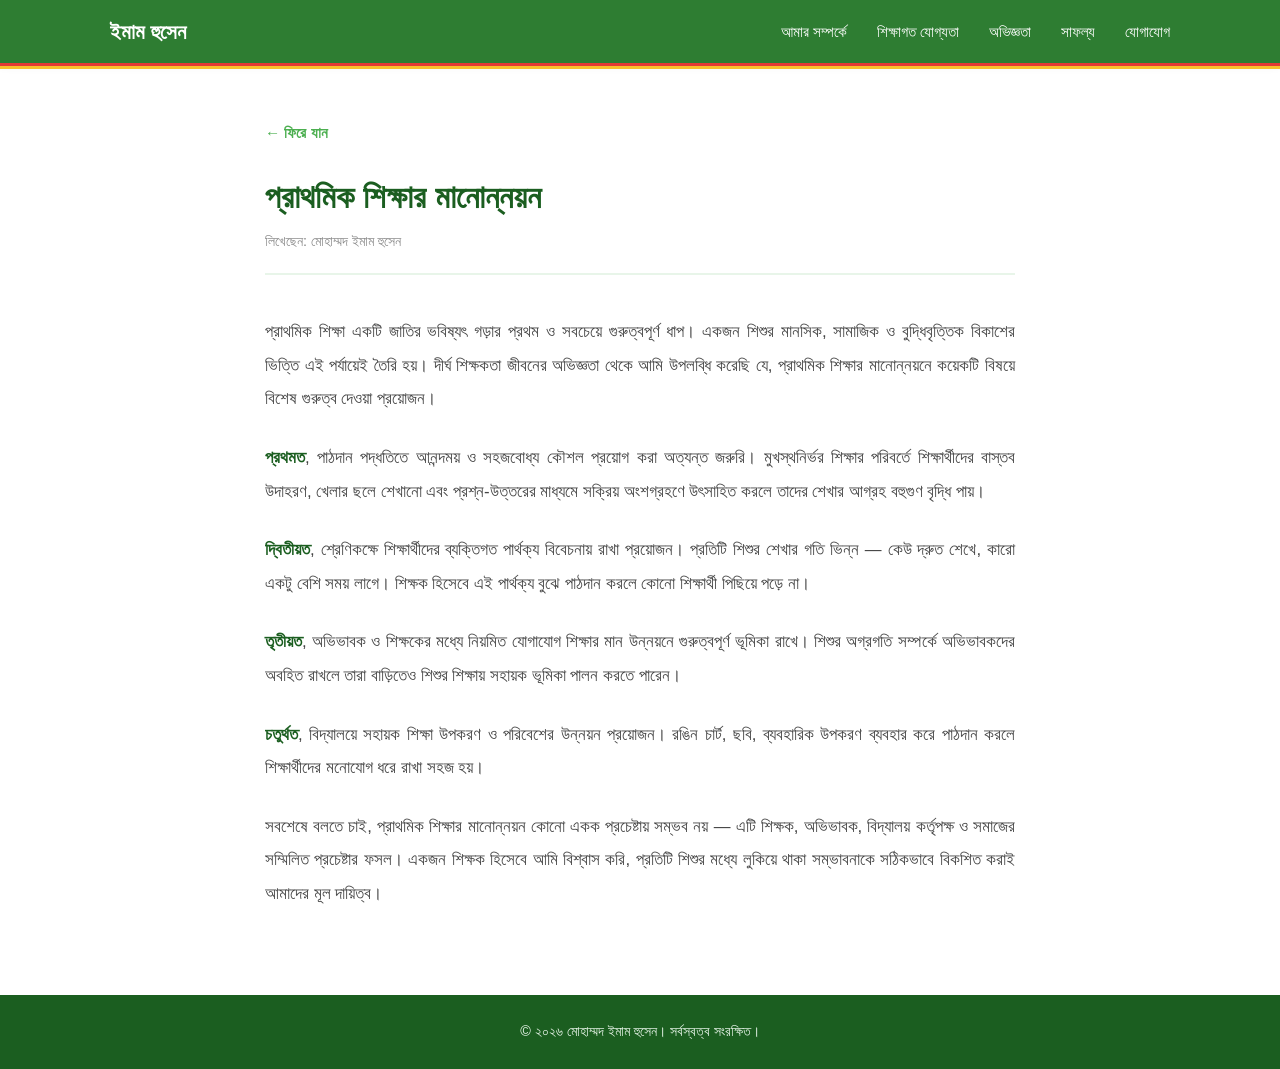
<file: probondho.html>
<!DOCTYPE html>
<html lang="bn">
<head>
    <meta charset="UTF-8">
    <meta name="viewport" content="width=device-width, initial-scale=1.0">
    <title>প্রাথমিক শিক্ষার মানোন্নয়ন | মোহাম্মদ ইমাম হুসেন</title>
    <link rel="stylesheet" href="style.css">
</head>
<body>

    <!-- Navigation Menu -->
    <nav class="navbar">
        <div class="nav-container">
            <div class="nav-logo">ইমাম হুসেন</div>
            <ul class="nav-links" id="navLinks">
                <li><a href="index.html#about">আমার সম্পর্কে</a></li>
                <li><a href="index.html#education">শিক্ষাগত যোগ্যতা</a></li>
                <li><a href="index.html#experience">অভিজ্ঞতা</a></li>
                <li><a href="index.html#achievements">সাফল্য</a></li>
                <li><a href="index.html#contact">যোগাযোগ</a></li>
            </ul>
            <div class="hamburger" id="hamburger">
                <span></span>
                <span></span>
                <span></span>
            </div>
        </div>
    </nav>

    <!-- Article Section -->
    <section class="article-page">
        <div class="article-container">

            <a href="index.html#publications" class="back-link">← ফিরে যান</a>

            <h1 class="article-title">প্রাথমিক শিক্ষার মানোন্নয়ন</h1>
            <p class="article-meta">লিখেছেন: মোহাম্মদ ইমাম হুসেন</p>

            <div class="article-body">
                <p>
                    প্রাথমিক শিক্ষা একটি জাতির ভবিষ্যৎ গড়ার প্রথম ও সবচেয়ে গুরুত্বপূর্ণ ধাপ। 
                    একজন শিশুর মানসিক, সামাজিক ও বুদ্ধিবৃত্তিক বিকাশের ভিত্তি এই পর্যায়েই তৈরি হয়। 
                    দীর্ঘ শিক্ষকতা জীবনের অভিজ্ঞতা থেকে আমি উপলব্ধি করেছি যে, প্রাথমিক শিক্ষার 
                    মানোন্নয়নে কয়েকটি বিষয়ে বিশেষ গুরুত্ব দেওয়া প্রয়োজন।
                </p>

                <p>
                    <strong>প্রথমত</strong>, পাঠদান পদ্ধতিতে আনন্দময় ও সহজবোধ্য কৌশল প্রয়োগ করা 
                    অত্যন্ত জরুরি। মুখস্থনির্ভর শিক্ষার পরিবর্তে শিক্ষার্থীদের বাস্তব উদাহরণ, খেলার 
                    ছলে শেখানো এবং প্রশ্ন-উত্তরের মাধ্যমে সক্রিয় অংশগ্রহণে উৎসাহিত করলে তাদের শেখার 
                    আগ্রহ বহুগুণ বৃদ্ধি পায়।
                </p>

                <p>
                    <strong>দ্বিতীয়ত</strong>, শ্রেণিকক্ষে শিক্ষার্থীদের ব্যক্তিগত পার্থক্য বিবেচনায় 
                    রাখা প্রয়োজন। প্রতিটি শিশুর শেখার গতি ভিন্ন — কেউ দ্রুত শেখে, কারো একটু বেশি সময় 
                    লাগে। শিক্ষক হিসেবে এই পার্থক্য বুঝে পাঠদান করলে কোনো শিক্ষার্থী পিছিয়ে পড়ে না।
                </p>

                <p>
                    <strong>তৃতীয়ত</strong>, অভিভাবক ও শিক্ষকের মধ্যে নিয়মিত যোগাযোগ শিক্ষার মান 
                    উন্নয়নে গুরুত্বপূর্ণ ভূমিকা রাখে। শিশুর অগ্রগতি সম্পর্কে অভিভাবকদের অবহিত রাখলে 
                    তারা বাড়িতেও শিশুর শিক্ষায় সহায়ক ভূমিকা পালন করতে পারেন।
                </p>

                <p>
                    <strong>চতুর্থত</strong>, বিদ্যালয়ে সহায়ক শিক্ষা উপকরণ ও পরিবেশের উন্নয়ন প্রয়োজন। 
                    রঙিন চার্ট, ছবি, ব্যবহারিক উপকরণ ব্যবহার করে পাঠদান করলে শিক্ষার্থীদের মনোযোগ ধরে 
                    রাখা সহজ হয়।
                </p>

                <p>
                    সবশেষে বলতে চাই, প্রাথমিক শিক্ষার মানোন্নয়ন কোনো একক প্রচেষ্টায় সম্ভব নয় — এটি 
                    শিক্ষক, অভিভাবক, বিদ্যালয় কর্তৃপক্ষ ও সমাজের সম্মিলিত প্রচেষ্টার ফসল। একজন শিক্ষক 
                    হিসেবে আমি বিশ্বাস করি, প্রতিটি শিশুর মধ্যে লুকিয়ে থাকা সম্ভাবনাকে সঠিকভাবে বিকশিত 
                    করাই আমাদের মূল দায়িত্ব।
                </p>
            </div>

        </div>
    </section>

    <!-- Footer -->
    <footer class="footer">
        <p>&copy; ২০২৬ মোহাম্মদ ইমাম হুসেন। সর্বস্বত্ব সংরক্ষিত।</p>
    </footer>

    <script src="script.js"></script>
</body>
</html>
</file>
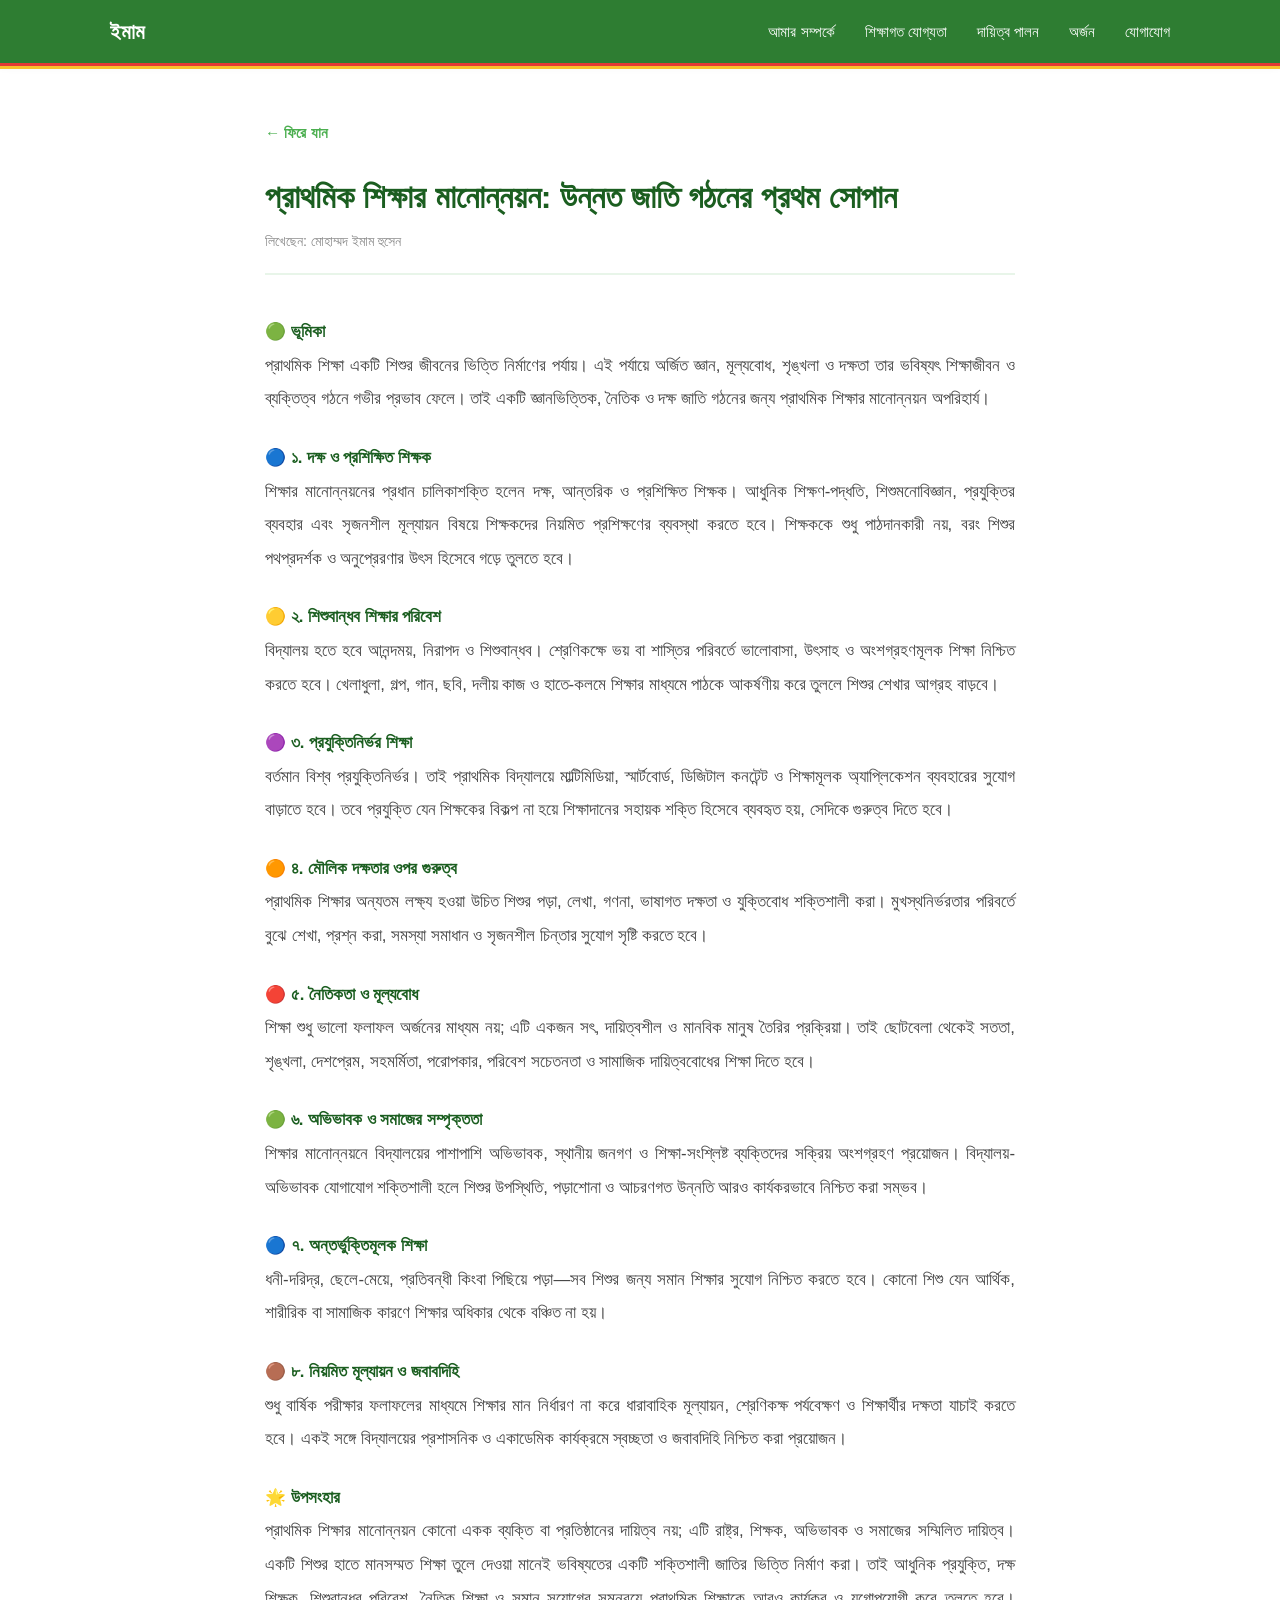
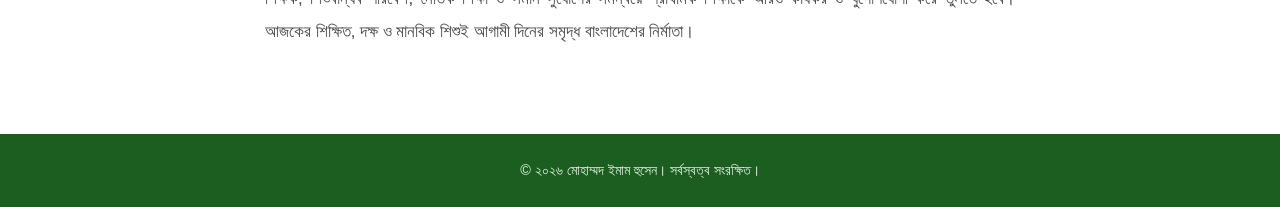
<file: probondho1.html>
<!DOCTYPE html>
<html lang="bn">
<head>
    <meta charset="UTF-8">
    <meta name="viewport" content="width=device-width, initial-scale=1.0">
    <title>প্রাথমিক শিক্ষার মানোন্নয়ন: উন্নত জাতি গঠনের প্রথম সোপান | মোহাম্মদ ইমাম হুসেন</title>
    <link rel="stylesheet" href="style.css">
</head>
<body>

    <!-- Navigation Menu -->
    <nav class="navbar">
        <div class="nav-container">
            <div class="nav-logo">ইমাম</div>
            <ul class="nav-links" id="navLinks">
                <li><a href="index.html#about">আমার সম্পর্কে</a></li>
                <li><a href="index.html#education">শিক্ষাগত যোগ্যতা</a></li>
                <li><a href="index.html#experience">দায়িত্ব পালন</a></li>
                <li><a href="index.html#achievements">অর্জন</a></li>
                <li><a href="index.html#contact">যোগাযোগ</a></li>
            </ul>
            <div class="hamburger" id="hamburger">
                <span></span>
                <span></span>
                <span></span>
            </div>
        </div>
    </nav>

    <!-- Article Section -->
    <section class="article-page">
        <div class="article-container">

            <a href="index.html#publications" class="back-link">← ফিরে যান</a>

            <h1 class="article-title">প্রাথমিক শিক্ষার মানোন্নয়ন: উন্নত জাতি গঠনের প্রথম সোপান</h1>
            <p class="article-meta">লিখেছেন: মোহাম্মদ ইমাম হুসেন</p>

            <div class="article-body">
                <p><strong>🟢 ভূমিকা</strong><br>
                    প্রাথমিক শিক্ষা একটি শিশুর জীবনের ভিত্তি নির্মাণের পর্যায়। এই পর্যায়ে অর্জিত জ্ঞান, মূল্যবোধ, শৃঙ্খলা ও দক্ষতা তার ভবিষ্যৎ শিক্ষাজীবন ও ব্যক্তিত্ব গঠনে গভীর প্রভাব ফেলে। তাই একটি জ্ঞানভিত্তিক, নৈতিক ও দক্ষ জাতি গঠনের জন্য প্রাথমিক শিক্ষার মানোন্নয়ন অপরিহার্য।
                </p>

                <p><strong>🔵 ১. দক্ষ ও প্রশিক্ষিত শিক্ষক</strong><br>
                    শিক্ষার মানোন্নয়নের প্রধান চালিকাশক্তি হলেন দক্ষ, আন্তরিক ও প্রশিক্ষিত শিক্ষক। আধুনিক শিক্ষণ-পদ্ধতি, শিশুমনোবিজ্ঞান, প্রযুক্তির ব্যবহার এবং সৃজনশীল মূল্যায়ন বিষয়ে শিক্ষকদের নিয়মিত প্রশিক্ষণের ব্যবস্থা করতে হবে। শিক্ষককে শুধু পাঠদানকারী নয়, বরং শিশুর পথপ্রদর্শক ও অনুপ্রেরণার উৎস হিসেবে গড়ে তুলতে হবে।
                </p>

                <p><strong>🟡 ২. শিশুবান্ধব শিক্ষার পরিবেশ</strong><br>
                    বিদ্যালয় হতে হবে আনন্দময়, নিরাপদ ও শিশুবান্ধব। শ্রেণিকক্ষে ভয় বা শাস্তির পরিবর্তে ভালোবাসা, উৎসাহ ও অংশগ্রহণমূলক শিক্ষা নিশ্চিত করতে হবে। খেলাধুলা, গল্প, গান, ছবি, দলীয় কাজ ও হাতে-কলমে শিক্ষার মাধ্যমে পাঠকে আকর্ষণীয় করে তুললে শিশুর শেখার আগ্রহ বাড়বে।
                </p>

                <p><strong>🟣 ৩. প্রযুক্তিনির্ভর শিক্ষা</strong><br>
                    বর্তমান বিশ্ব প্রযুক্তিনির্ভর। তাই প্রাথমিক বিদ্যালয়ে মাল্টিমিডিয়া, স্মার্টবোর্ড, ডিজিটাল কনটেন্ট ও শিক্ষামূলক অ্যাপ্লিকেশন ব্যবহারের সুযোগ বাড়াতে হবে। তবে প্রযুক্তি যেন শিক্ষকের বিকল্প না হয়ে শিক্ষাদানের সহায়ক শক্তি হিসেবে ব্যবহৃত হয়, সেদিকে গুরুত্ব দিতে হবে।
                </p>

                <p><strong>🟠 ৪. মৌলিক দক্ষতার ওপর গুরুত্ব</strong><br>
                    প্রাথমিক শিক্ষার অন্যতম লক্ষ্য হওয়া উচিত শিশুর পড়া, লেখা, গণনা, ভাষাগত দক্ষতা ও যুক্তিবোধ শক্তিশালী করা। মুখস্থনির্ভরতার পরিবর্তে বুঝে শেখা, প্রশ্ন করা, সমস্যা সমাধান ও সৃজনশীল চিন্তার সুযোগ সৃষ্টি করতে হবে।
                </p>

                <p><strong>🔴 ৫. নৈতিকতা ও মূল্যবোধ</strong><br>
                    শিক্ষা শুধু ভালো ফলাফল অর্জনের মাধ্যম নয়; এটি একজন সৎ, দায়িত্বশীল ও মানবিক মানুষ তৈরির প্রক্রিয়া। তাই ছোটবেলা থেকেই সততা, শৃঙ্খলা, দেশপ্রেম, সহমর্মিতা, পরোপকার, পরিবেশ সচেতনতা ও সামাজিক দায়িত্ববোধের শিক্ষা দিতে হবে।
                </p>

                <p><strong>🟢 ৬. অভিভাবক ও সমাজের সম্পৃক্ততা</strong><br>
                    শিক্ষার মানোন্নয়নে বিদ্যালয়ের পাশাপাশি অভিভাবক, স্থানীয় জনগণ ও শিক্ষা-সংশ্লিষ্ট ব্যক্তিদের সক্রিয় অংশগ্রহণ প্রয়োজন। বিদ্যালয়-অভিভাবক যোগাযোগ শক্তিশালী হলে শিশুর উপস্থিতি, পড়াশোনা ও আচরণগত উন্নতি আরও কার্যকরভাবে নিশ্চিত করা সম্ভব।
                </p>

                <p><strong>🔵 ৭. অন্তর্ভুক্তিমূলক শিক্ষা</strong><br>
                    ধনী-দরিদ্র, ছেলে-মেয়ে, প্রতিবন্ধী কিংবা পিছিয়ে পড়া—সব শিশুর জন্য সমান শিক্ষার সুযোগ নিশ্চিত করতে হবে। কোনো শিশু যেন আর্থিক, শারীরিক বা সামাজিক কারণে শিক্ষার অধিকার থেকে বঞ্চিত না হয়।
                </p>

                <p><strong>🟤 ৮. নিয়মিত মূল্যায়ন ও জবাবদিহি</strong><br>
                    শুধু বার্ষিক পরীক্ষার ফলাফলের মাধ্যমে শিক্ষার মান নির্ধারণ না করে ধারাবাহিক মূল্যায়ন, শ্রেণিকক্ষ পর্যবেক্ষণ ও শিক্ষার্থীর দক্ষতা যাচাই করতে হবে। একই সঙ্গে বিদ্যালয়ের প্রশাসনিক ও একাডেমিক কার্যক্রমে স্বচ্ছতা ও জবাবদিহি নিশ্চিত করা প্রয়োজন।
                </p>

                <p><strong>🌟 উপসংহার</strong><br>
                    প্রাথমিক শিক্ষার মানোন্নয়ন কোনো একক ব্যক্তি বা প্রতিষ্ঠানের দায়িত্ব নয়; এটি রাষ্ট্র, শিক্ষক, অভিভাবক ও সমাজের সম্মিলিত দায়িত্ব। একটি শিশুর হাতে মানসম্মত শিক্ষা তুলে দেওয়া মানেই ভবিষ্যতের একটি শক্তিশালী জাতির ভিত্তি নির্মাণ করা। তাই আধুনিক প্রযুক্তি, দক্ষ শিক্ষক, শিশুবান্ধব পরিবেশ, নৈতিক শিক্ষা ও সমান সুযোগের সমন্বয়ে প্রাথমিক শিক্ষাকে আরও কার্যকর ও যুগোপযোগী করে তুলতে হবে। আজকের শিক্ষিত, দক্ষ ও মানবিক শিশুই আগামী দিনের সমৃদ্ধ বাংলাদেশের নির্মাতা।
                </p>
            </div>

        </div>
    </section>

    <!-- Footer -->
    <footer class="footer">
        <p>&copy; ২০২৬ মোহাম্মদ ইমাম হুসেন। সর্বস্বত্ব সংরক্ষিত।</p>
    </footer>

    <script src="script.js"></script>
</body>
</html>
</file>
<file: style.css>
/* ===== Basic Reset (সব Browser-এ একইরকম দেখানোর জন্য) ===== */
* {
    margin: 0;
    padding: 0;
    box-sizing: border-box;
}

body {
    font-family: 'Segoe UI', Arial, sans-serif;
    line-height: 1.6;
    color: #2c3e2e;
    background-color: #f7faf5;   /* সারা পেইজের হালকা সবুজাভ ব্যাকগ্রাউন্ড */
}

/* ===== Hero Section ===== */
.hero {
    min-height: 100vh;
    display: flex;
    align-items: center;
    justify-content: center;
    text-align: center;
    background: linear-gradient(135deg, #e8f5e9 0%, #ffffff 100%);
    padding: 40px 20px;
}

.hero-content {
    max-width: 600px;
}

/* প্রোফাইল ছবি */
.profile-photo {
    width: 180px;
    height: 180px;
    border-radius: 50%;         /* ছবিকে গোল আকৃতি দেয় */
    object-fit: cover;
    border: 5px solid #4caf50;  /* সবুজ বর্ডার */
    margin-bottom: 20px;
    box-shadow: 0 8px 20px rgba(76, 175, 80, 0.3);
}

/* নাম */
.hero h1 {
    font-size: 2.5rem;
    color: #1b5e20;
    margin-bottom: 10px;
}

/* পেশা */
.profession {
    font-size: 1.3rem;
    color: #4caf50;
    font-weight: 600;
    margin-bottom: 15px;
}

/* পরিচিতি */
.intro {
    font-size: 1rem;
    color: #555;
    margin-bottom: 30px;
}

/* বাটনগুলো রাখার জায়গা */
.hero-buttons {
    display: flex;
    gap: 15px;
    justify-content: center;
    flex-wrap: wrap;
}

/* বাটনের সাধারণ Style */
.btn {
    padding: 12px 28px;
    border-radius: 30px;
    text-decoration: none;
    font-weight: 600;
    transition: all 0.3s ease;   /* Hover করলে সুন্দরভাবে পরিবর্তন হবে */
}

/* প্রথম (Primary) বাটন - ভরাট সবুজ */
.btn-primary {
    background-color: #4caf50;
    color: white;
}

.btn-primary:hover {
    background-color: #388e3c;
    transform: translateY(-3px);
}

/* দ্বিতীয় (Secondary) বাটন - শুধু বর্ডার */
.btn-secondary {
    background-color: transparent;
    color: #4caf50;
    border: 2px solid #4caf50;
}

.btn-secondary:hover {
    background-color: #4caf50;
    color: white;
    transform: translateY(-3px);
}/* ===== About Me Section ===== */
.about {
    padding: 80px 20px;
    background-color: #f7faf5;
}

.about-content {
    max-width: 800px;
    margin: 0 auto;         /* মাঝখানে রাখার জন্য */
    text-align: center;
}

.about h2 {
    font-size: 2rem;
    color: #1b5e20;
    margin-bottom: 30px;
    position: relative;
    padding-bottom: 15px;
}

/* শিরোনামের নিচে ছোট সবুজ দাগ */
.about h2::after {
    content: "";
    position: absolute;
    bottom: 0;
    left: 50%;
    transform: translateX(-50%);
    width: 60px;
    height: 4px;
    background-color: #4caf50;
    border-radius: 2px;
}

.about-text {
    text-align: left;
}

.about-text p {
    font-size: 1.05rem;
    color: #444;
    margin-bottom: 20px;
    line-height: 1.8;
}/* ===== Education Section ===== */
.education {
    padding: 80px 20px;
    background: linear-gradient(135deg, #ffffff 0%, #e8f5e9 100%);
}

.education-content {
    max-width: 800px;
    margin: 0 auto;
    text-align: center;
}

.education h2 {
    font-size: 2rem;
    color: #1b5e20;
    margin-bottom: 40px;
    position: relative;
    padding-bottom: 15px;
}

.education h2::after {
    content: "";
    position: absolute;
    bottom: 0;
    left: 50%;
    transform: translateX(-50%);
    width: 60px;
    height: 4px;
    background-color: #4caf50;
    border-radius: 2px;
}

/* প্রতিটা Education Card */
.education-item {
    display: flex;
    align-items: center;
    gap: 20px;
    background-color: white;
    padding: 25px;
    margin-bottom: 20px;
    border-radius: 15px;
    text-align: left;
    box-shadow: 0 4px 15px rgba(0, 0, 0, 0.08);
    border-left: 5px solid #4caf50;
    transition: transform 0.3s ease, box-shadow 0.3s ease;
}

/* Card-এ Mouse নিয়ে গেলে হালকা উপরে উঠবে */
.education-item:hover {
    transform: translateY(-5px);
    box-shadow: 0 8px 25px rgba(76, 175, 80, 0.2);
}

.edu-icon {
    font-size: 2.5rem;
    flex-shrink: 0;      /* Icon-টা যেন ছোট না হয়ে যায় */
}

.edu-details h3 {
    font-size: 1.2rem;
    color: #1b5e20;
    margin-bottom: 5px;
}

.edu-institution {
    color: #555;
    font-size: 0.95rem;
}

.edu-year {
    color: #4caf50;
    font-size: 0.9rem;
    font-weight: 600;
}/* ===== Experience Section (Timeline) ===== */
.experience {
    padding: 80px 20px;
    background-color: #f7faf5;
}

.experience-content {
    max-width: 700px;
    margin: 0 auto;
    text-align: center;
}

.experience h2 {
    font-size: 2rem;
    color: #1b5e20;
    margin-bottom: 50px;
    position: relative;
    padding-bottom: 15px;
}

.experience h2::after {
    content: "";
    position: absolute;
    bottom: 0;
    left: 50%;
    transform: translateX(-50%);
    width: 60px;
    height: 4px;
    background-color: #4caf50;
    border-radius: 2px;
}

/* Timeline-এর মূল লাইন */
.timeline {
    position: relative;
    text-align: left;
    padding-left: 30px;
    border-left: 3px solid #4caf50;
}

.timeline-item {
    position: relative;
    margin-bottom: 40px;
    padding-left: 20px;
}

.timeline-item:last-child {
    margin-bottom: 0;
}

/* Timeline-এর গোল Dot */
.timeline-dot {
    position: absolute;
    left: -39px;
    top: 5px;
    width: 16px;
    height: 16px;
    background-color: #4caf50;
    border-radius: 50%;
    border: 3px solid #e8f5e9;
    box-shadow: 0 0 0 2px #4caf50;
}

.timeline-details h3 {
    font-size: 1.2rem;
    color: #1b5e20;
    margin-bottom: 5px;
}

.timeline-role {
    color: #4caf50;
    font-weight: 600;
    font-size: 0.95rem;
    margin-bottom: 5px;
}

.timeline-duration {
    color: #888;
    font-size: 0.85rem;
    margin-bottom: 10px;
    font-style: italic;
}

.timeline-desc {
    color: #555;
    font-size: 0.95rem;
    line-height: 1.7;
}/* ===== Subjects & Teaching Style Section ===== */
.subjects {
    padding: 80px 20px;
    background: linear-gradient(135deg, #e8f5e9 0%, #ffffff 100%);
}

.subjects-content {
    max-width: 900px;
    margin: 0 auto;
    text-align: center;
}

.subjects h2 {
    font-size: 2rem;
    color: #1b5e20;
    margin-bottom: 15px;
    position: relative;
    padding-bottom: 15px;
}

.subjects h2::after {
    content: "";
    position: absolute;
    bottom: 0;
    left: 50%;
    transform: translateX(-50%);
    width: 60px;
    height: 4px;
    background-color: #4caf50;
    border-radius: 2px;
}

.subjects-intro {
    color: #555;
    margin-bottom: 40px;
    font-size: 1rem;
}

/* Card-গুলো Grid আকারে সাজানোর জন্য */
.subjects-grid {
    display: grid;
    grid-template-columns: repeat(auto-fit, minmax(180px, 1fr));
    gap: 25px;
}

.subject-card {
    background-color: white;
    padding: 30px 20px;
    border-radius: 15px;
    box-shadow: 0 4px 15px rgba(0, 0, 0, 0.08);
    transition: transform 0.3s ease, box-shadow 0.3s ease;
}

.subject-card:hover {
    transform: translateY(-8px);
    box-shadow: 0 10px 25px rgba(76, 175, 80, 0.25);
}

.subject-icon {
    font-size: 2.5rem;
    margin-bottom: 15px;
}

.subject-card h3 {
    color: #1b5e20;
    font-size: 1.15rem;
    margin-bottom: 10px;
}

.subject-card p {
    color: #666;
    font-size: 0.9rem;
    line-height: 1.6;
}/* ===== Student Achievements Section ===== */
.achievements {
    padding: 80px 20px;
    background-color: #f7faf5;
}

.achievements-content {
    max-width: 900px;
    margin: 0 auto;
    text-align: center;
}

.achievements h2 {
    font-size: 2rem;
    color: #1b5e20;
    margin-bottom: 15px;
    position: relative;
    padding-bottom: 15px;
}

.achievements h2::after {
    content: "";
    position: absolute;
    bottom: 0;
    left: 50%;
    transform: translateX(-50%);
    width: 60px;
    height: 4px;
    background-color: #4caf50;
    border-radius: 2px;
}

.achievements-intro {
    color: #555;
    margin-bottom: 40px;
    font-size: 1rem;
}

.achievements-grid {
    display: grid;
    grid-template-columns: repeat(auto-fit, minmax(180px, 1fr));
    gap: 25px;
}

.stat-card {
    background: linear-gradient(135deg, #e8f5e9 0%, #ffffff 100%);
    padding: 30px 20px;
    border-radius: 15px;
    box-shadow: 0 4px 15px rgba(0, 0, 0, 0.08);
    transition: transform 0.3s ease, box-shadow 0.3s ease;
}

.stat-card:hover {
    transform: translateY(-8px);
    box-shadow: 0 10px 25px rgba(76, 175, 80, 0.25);
}

.stat-number {
    font-size: 2.2rem;
    font-weight: 700;
    color: #4caf50;
    margin-bottom: 8px;
}

.stat-label {
    color: #555;
    font-size: 0.9rem;
}/* ===== Publications Section ===== */
.publications {
    padding: 80px 20px;
    background-color: #f7faf5;
}

.publications-content {
    max-width: 800px;
    margin: 0 auto;
    text-align: center;
}

.publications h2 {
    font-size: 2rem;
    color: #1b5e20;
    margin-bottom: 15px;
    position: relative;
    padding-bottom: 15px;
}

.publications h2::after {
    content: "";
    position: absolute;
    bottom: 0;
    left: 50%;
    transform: translateX(-50%);
    width: 60px;
    height: 4px;
    background-color: #4caf50;
    border-radius: 2px;
}

.publications-intro {
    color: #555;
    margin-bottom: 40px;
    font-size: 1rem;
}

.publications-grid {
    display: flex;
    flex-direction: column;
    gap: 20px;
}

.pub-card {
    display: flex;
    align-items: flex-start;
    gap: 20px;
    background-color: #f1f8f2;
    padding: 25px;
    border-radius: 15px;
    text-align: left;
    transition: transform 0.3s ease;
}

.pub-card:hover {
    transform: translateX(8px);
}

.pub-icon {
    font-size: 2.2rem;
    flex-shrink: 0;
}

.pub-details h3 {
    color: #1b5e20;
    font-size: 1.15rem;
    margin-bottom: 5px;
}

.pub-type {
    display: inline-block;
    background-color: #4caf50;
    color: white;
    font-size: 0.75rem;
    font-weight: 600;
    padding: 3px 12px;
    border-radius: 12px;
    margin-bottom: 10px;
}

.pub-desc {
    color: #555;
    font-size: 0.95rem;
    line-height: 1.6;
}/* ===== Gallery Section ===== */
.gallery {
    padding: 80px 20px;
    background: linear-gradient(135deg, #e8f5e9 0%, #ffffff 100%);
}

.gallery-content {
    max-width: 900px;
    margin: 0 auto;
    text-align: center;
}

.gallery h2 {
    font-size: 2rem;
    color: #1b5e20;
    margin-bottom: 15px;
    position: relative;
    padding-bottom: 15px;
}

.gallery h2::after {
    content: "";
    position: absolute;
    bottom: 0;
    left: 50%;
    transform: translateX(-50%);
    width: 60px;
    height: 4px;
    background-color: #4caf50;
    border-radius: 2px;
}

.gallery-intro {
    color: #555;
    margin-bottom: 40px;
    font-size: 1rem;
}

.gallery-grid {
    display: grid;
    grid-template-columns: repeat(auto-fit, minmax(150px, 1fr));
    gap: 15px;
}

/* এখন Placeholder Box, পরে আসল ছবি বসালে এই Style-ই কাজ করবে */
.gallery-item {
    aspect-ratio: 1 / 1;      /* সবসময় বর্গাকার (Square) রাখে */
    background-color: #c8e6c9;
    border-radius: 12px;
    display: flex;
    align-items: center;
    justify-content: center;
    font-size: 2.5rem;
    color: #4caf50;
    overflow: hidden;
    transition: transform 0.3s ease, box-shadow 0.3s ease;
}

.gallery-item:hover {
    transform: scale(1.05);
    box-shadow: 0 8px 20px rgba(76, 175, 80, 0.3);
}

/* পরে যখন আসল ছবি বসাবেন, তখন এই Style ছবিকে সুন্দরভাবে Box-এর ভেতরে ফিট করবে */
.gallery-item img {
    width: 100%;
    height: 100%;
    object-fit: cover;
}/* ===== Contact Me Section ===== */
.contact {
    padding: 80px 20px;
    background-color: #f7faf5;
}

.contact-content {
    max-width: 600px;
    margin: 0 auto;
    text-align: center;
}

.contact h2 {
    font-size: 2rem;
    color: #1b5e20;
    margin-bottom: 15px;
    position: relative;
    padding-bottom: 15px;
}

.contact h2::after {
    content: "";
    position: absolute;
    bottom: 0;
    left: 50%;
    transform: translateX(-50%);
    width: 60px;
    height: 4px;
    background-color: #4caf50;
    border-radius: 2px;
}

.contact-intro {
    color: #555;
    margin-bottom: 40px;
}

/* যোগাযোগের তথ্য (Email, Phone, Address) */
.contact-info {
    display: flex;
    flex-direction: column;
    gap: 15px;
    margin-bottom: 40px;
}

.contact-item {
    display: flex;
    align-items: center;
    justify-content: center;
    gap: 12px;
    color: #333;
    font-size: 1rem;
}

.contact-icon {
    font-size: 1.3rem;
}

/* Contact Form */
.contact-form {
    display: flex;
    flex-direction: column;
    gap: 15px;
    text-align: left;
}

.contact-form input,
.contact-form textarea {
    padding: 14px 18px;
    border: 2px solid #e0e0e0;
    border-radius: 10px;
    font-family: inherit;
    font-size: 1rem;
    outline: none;
    transition: border-color 0.3s ease;
}

/* Input-এ ক্লিক করলে বর্ডার সবুজ হয়ে যাবে */
.contact-form input:focus,
.contact-form textarea:focus {
    border-color: #4caf50;
}

.contact-form textarea {
    resize: vertical;   /* শুধু উপর-নিচে টেনে বড়-ছোট করা যাবে */
}

.contact-form button {
    border: none;
    cursor: pointer;
    font-size: 1rem;
    margin-top: 10px;
}

/* ===== Footer ===== */
.footer {
    background-color: #1b5e20;
    color: #e8f5e9;
    text-align: center;
    padding: 25px 20px;
    font-size: 0.9rem;
}
/* ===== Navigation Bar ===== */
.navbar {
    position: fixed;      /* Scroll করলেও Navbar উপরে স্থির থাকবে */
    top: 0;
    left: 0;
    width: 100%;
    background-color: #2e7d32;   /* সবুজ Navbar */
    box-shadow: 0 2px 10px rgba(0, 0, 0, 0.08);
    z-index: 1000;         /* সবসময় সবার উপরে দেখাবে */
}

/* Navbar-এর ঠিক নিচে লাল ও হলুদ - দুইটি মানানসই সরু লাইন */
.navbar::after {
    content: "";
    position: absolute;
    left: 0;
    right: 0;
    bottom: 0;
    height: 6px;
    transform: translateY(100%);
    background: linear-gradient(to bottom, #e53935 50%, #fbc02d 50%);
}

.nav-container {
    max-width: 1100px;
    margin: 0 auto;
    display: flex;
    align-items: center;
    justify-content: space-between;
    padding: 15px 20px;
}

.nav-logo {
    font-size: 1.3rem;
    font-weight: 700;
    color: #ffffff;
}

.nav-links {
    display: flex;
    list-style: none;      /* বুলেট পয়েন্ট বাদ দেয় */
    gap: 30px;
}

.nav-links a {
    text-decoration: none;
    color: #ffffff;
    font-weight: 500;
    font-size: 0.95rem;
    transition: color 0.3s ease;
}

.nav-links a:hover {
    color: #fbc02d;
}

/* Hamburger Icon - Desktop-এ লুকানো থাকবে */
.hamburger {
    display: none;
    flex-direction: column;
    gap: 5px;
    cursor: pointer;
}

.hamburger span {
    width: 25px;
    height: 3px;
    background-color: #ffffff;
    border-radius: 2px;
}

/* ===== Mobile Responsive (Screen ছোট হলে) ===== */
@media (max-width: 768px) {
    .nav-links {
        position: fixed;
        top: 60px;
        left: -100%;         /* প্রথমে Screen-এর বাইরে লুকানো থাকবে */
        flex-direction: column;
        background-color: white;
        width: 100%;
        text-align: center;
        padding: 20px 0;
        gap: 20px;
        box-shadow: 0 5px 15px rgba(0, 0, 0, 0.1);
        transition: left 0.3s ease;
    }

    /* Mobile-এ ড্রপডাউন সাদা, তাই লিংকের রঙ গাঢ় রাখা হলো (পড়ার সুবিধার্থে) */
    .nav-links a {
        color: #333;
    }

    .nav-links a:hover {
        color: #2e7d32;
    }

    /* JavaScript দিয়ে এই Class যোগ হলে Menu দেখা যাবে */
    .nav-links.active {
        left: 0;
    }

    .hamburger {
        display: flex;      /* Mobile-এ Hamburger Icon দেখাবে */
    }
}

/* Hero Section-এর উপরে Navbar থাকার কারণে একটু ফাঁকা জায়গা যোগ করা */
.hero {
    padding-top: 100px;
}
/* ===== Hero Section-এর লেখাগুলো আলাদা রঙিন Badge/Pill আকারে ===== */
.hero h1 {
    display: inline-block;
    background-color: #1b5e20;
    color: white;
    padding: 10px 30px;
    border-radius: 40px;
    margin-bottom: 15px;
    box-shadow: 0 4px 12px rgba(27, 94, 32, 0.3);
}

.profession {
    display: inline-block;
    background-color: #4caf50;
    color: white;
    padding: 8px 25px;
    border-radius: 40px;
    font-weight: 600;
    margin-bottom: 15px;
    box-shadow: 0 4px 12px rgba(76, 175, 80, 0.3);
}

.intro {
    display: inline-block;
    background-color: #fff3e0;
    color: #e65100;
    padding: 12px 25px;
    border-radius: 20px;
    margin-bottom: 30px;
}
/* ===== Article/Probondho Page ===== */
.article-page {
    padding: 120px 20px 60px;
    background-color: #ffffff;
    min-height: 100vh;
}

.article-container {
    max-width: 750px;
    margin: 0 auto;
}

/* ফিরে যাওয়ার Link */
.back-link {
    display: inline-block;
    margin-bottom: 30px;
    color: #4caf50;
    text-decoration: none;
    font-weight: 600;
    font-size: 0.95rem;
}

.back-link:hover {
    color: #1b5e20;
}

/* শিরোনাম */
.article-title {
    font-size: 2rem;
    color: #1b5e20;
    margin-bottom: 10px;
    line-height: 1.4;
}

.article-meta {
    color: #888;
    font-size: 0.9rem;
    margin-bottom: 40px;
    padding-bottom: 20px;
    border-bottom: 2px solid #e8f5e9;
}

/* মূল লেখার অংশ */
.article-body p {
    font-size: 1.05rem;
    color: #444;
    line-height: 2;
    margin-bottom: 25px;
    text-align: justify;
}

.article-body strong {
    color: #1b5e20;
}
/* ===== Article/Probondho Page ===== */
.article-page {
    padding: 120px 20px 60px;
    background-color: #ffffff;
    min-height: 100vh;
}

.article-container {
    max-width: 750px;
    margin: 0 auto;
}

/* ফিরে যাওয়ার Link */
.back-link {
    display: inline-block;
    margin-bottom: 30px;
    color: #4caf50;
    text-decoration: none;
    font-weight: 600;
    font-size: 0.95rem;
}

.back-link:hover {
    color: #1b5e20;
}

/* শিরোনাম */
.article-title {
    font-size: 2rem;
    color: #1b5e20;
    margin-bottom: 10px;
    line-height: 1.4;
}

.article-meta {
    color: #888;
    font-size: 0.9rem;
    margin-bottom: 40px;
    padding-bottom: 20px;
    border-bottom: 2px solid #e8f5e9;
}

/* মূল লেখার অংশ */
.article-body p {
    font-size: 1.05rem;
    color: #444;
    line-height: 2;
    margin-bottom: 25px;
    text-align: justify;
}

.article-body strong {
    color: #1b5e20;
}
/* ===== গুরুত্বপূর্ণ লিংক Section ===== */
.weblinks {
    padding: 80px 20px;
    background: linear-gradient(135deg, #e8f5e9 0%, #ffffff 100%);
}

.weblinks-content {
    max-width: 900px;
    margin: 0 auto;
    text-align: center;
}

.weblinks h2 {
    font-size: 2rem;
    color: #1b5e20;
    margin-bottom: 15px;
    position: relative;
    padding-bottom: 15px;
}

.weblinks h2::after {
    content: "";
    position: absolute;
    bottom: 0;
    left: 50%;
    transform: translateX(-50%);
    width: 60px;
    height: 4px;
    background-color: #4caf50;
    border-radius: 2px;
}

.weblinks-intro {
    color: #555;
    margin-bottom: 40px;
    font-size: 1rem;
}

.weblinks-grid {
    display: grid;
    grid-template-columns: repeat(auto-fit, minmax(220px, 1fr));
    gap: 25px;
}

.link-card {
    display: block;
    text-decoration: none;
    background-color: white;
    padding: 30px 20px;
    border-radius: 15px;
    box-shadow: 0 4px 15px rgba(0, 0, 0, 0.08);
    transition: transform 0.3s ease, box-shadow 0.3s ease;
}

.link-card:hover {
    transform: translateY(-8px);
    box-shadow: 0 10px 25px rgba(76, 175, 80, 0.25);
}

.link-icon {
    font-size: 2.5rem;
    margin-bottom: 15px;
}

.link-card h3 {
    color: #1b5e20;
    font-size: 1.1rem;
    margin-bottom: 8px;
}

.link-card p {
    color: #666;
    font-size: 0.85rem;
}
</file>
